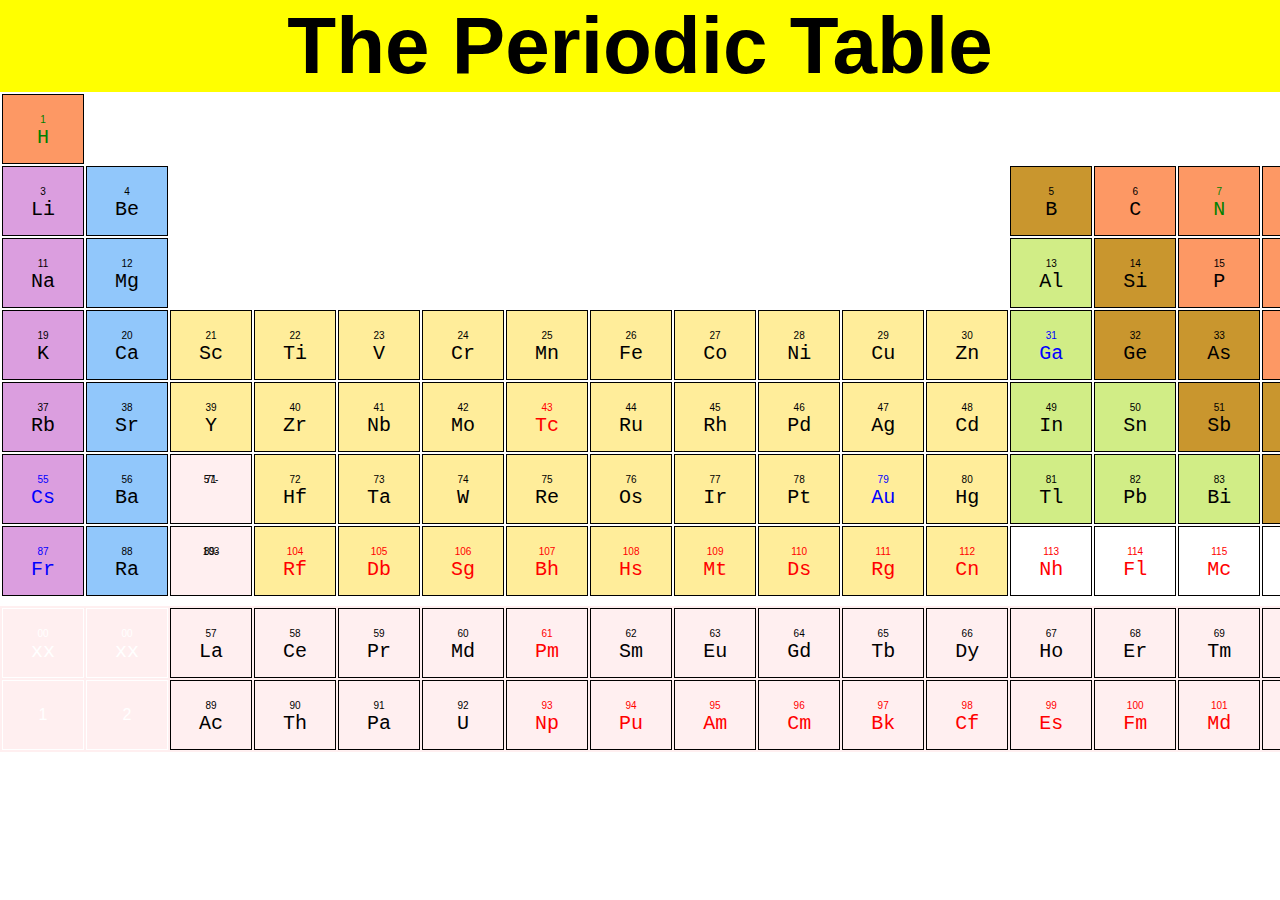
<file: periodic_table/index.html>
<!DOCTYPE html>
<html lang="en">
  <head>
    <meta charset="UTF-8" />
    <meta name="viewport" content="width=device-width, initial-scale=1.0" />
    <link rel="stylesheet" href="style.css" />
    <title>Periodic Table</title>
  </head>
  <body>
    <header>
      <h1>The Periodic Table</h1>
    </header>
    <section>
      <table>
        <tr>
          <td class="grFont orCell">
            <p>1</p>
            <br />
            <pre>H</pre>
          </td>
          <td class="blankCell" colspan="16"></td>
          <td class="grFont grayCell">
            <p>2</p>
            <br />
            <pre>He</pre>
          </td>
        </tr>
        <tr>
          <td class="pkCell">
            <p>3</p>
            <br />
            <pre>Li</pre>
          </td>
          <td class="blCell">
            <p>4</p>
            <br />
            <pre>Be</pre>
          </td>
          <td class="blankCell" colspan="10"></td>
          <td class="brCell">
            <p>5</p>
            <br />
            <pre>B</pre>
          </td>
          <td class="orCell">
            <p>6</p>
            <br />
            <pre>C</pre>
          </td>
          <td class="grFont orCell">
            <p>7</p>
            <br />
            <pre>N</pre>
          </td>
          <td class="grFont orCell">
            <p>8</p>
            <br />
            <pre>O</pre>
          </td>
          <td class="grFont crCell">
            <p>9</p>
            <br />
            <pre>F</pre>
          </td>
          <td class="grFont grayCell">
            <p>10</p>
            <br />
            <pre>Ne</pre>
          </td>
        </tr>
        <tr>
          <td class="pkCell">
            <p>11</p>
            <br />
            <pre>Na</pre>
          </td>
          <td class="blCell">
            <p>12</p>
            <br />
            <pre>Mg</pre>
          </td>
          <td class="blankCell" colspan="10"></td>
          <td class="grCell">
            <p>13</p>
            <br />
            <pre>Al</pre>
          </td>
          <td class="brCell">
            <p>14</p>
            <br />
            <pre>Si</pre>
          </td>
          <td class="orCell">
            <p>15</p>
            <br />
            <pre>P</pre>
          </td>
          <td class="orCell">
            <p>16</p>
            <br />
            <pre>S</pre>
          </td>
          <td class="grFont crCell">
            <p>17</p>
            <br />
            <pre>Cl</pre>
          </td>
          <td class="grFont grayCell">
            <p>18</p>
            <br />
            <pre>Ar</pre>
          </td>
        </tr>
        <tr>
          <td class="pkCell">
            <p>19</p>
            <br />
            <pre>K</pre>
          </td>
          <td class="blCell">
            <p>20</p>
            <br />
            <pre>Ca</pre>
          </td>
          <td class="ylCell">
            <p>21</p>
            <br />
            <pre>Sc</pre>
          </td>
          <td class="ylCell">
            <p>22</p>
            <br />
            <pre>Ti</pre>
          </td>
          <td class="ylCell">
            <p>23</p>
            <br />
            <pre>V</pre>
          </td>
          <td class="ylCell">
            <p>24</p>
            <br />
            <pre>Cr</pre>
          </td>
          <td class="ylCell">
            <p>25</p>
            <br />
            <pre>Mn</pre>
          </td>
          <td class="ylCell">
            <p>26</p>
            <br />
            <pre>Fe</pre>
          </td>
          <td class="ylCell">
            <p>27</p>
            <br />
            <pre>Co</pre>
          </td>
          <td class="ylCell">
            <p>28</p>
            <br />
            <pre>Ni</pre>
          </td>
          <td class="ylCell">
            <p>29</p>
            <br />
            <pre>Cu</pre>
          </td>
          <td class="ylCell">
            <p>30</p>
            <br />
            <pre>Zn</pre>
          </td>
          <td class="blueFont grCell">
            <p>31</p>
            <br />
            <pre>Ga</pre>
          </td>
          <td class="brCell">
            <p>32</p>
            <br />
            <pre>Ge</pre>
          </td>
          <td class="brCell">
            <p>33</p>
            <br />
            <pre>As</pre>
          </td>
          <td class="orCell">
            <p>34</p>
            <br />
            <pre>Se</pre>
          </td>
          <td class="blueFont crCell">
            <p>35</p>
            <br />
            <pre>Br</pre>
          </td>
          <td class="grFont grayCell">
            <p>36</p>
            <br />
            <pre>Kr</pre>
          </td>
        </tr>
        <tr>
          <td class="pkCell">
            <p>37</p>
            <br />
            <pre>Rb</pre>
          </td>
          <td class="blCell">
            <p>38</p>
            <br />
            <pre>Sr</pre>
          </td>
          <td class="ylCell">
            <p>39</p>
            <br />
            <pre>Y</pre>
          </td>
          <td class="ylCell">
            <p>40</p>
            <br />
            <pre>Zr</pre>
          </td>
          <td class="ylCell">
            <p>41</p>
            <br />
            <pre>Nb</pre>
          </td>
          <td class="ylCell">
            <p>42</p>
            <br />
            <pre>Mo</pre>
          </td>
          <td class="redFont ylCell">
            <p>43</p>
            <br />
            <pre>Tc</pre>
          </td>
          <td class="ylCell">
            <p>44</p>
            <br />
            <pre>Ru</pre>
          </td>
          <td class="ylCell">
            <p>45</p>
            <br />
            <pre>Rh</pre>
          </td>
          <td class="ylCell">
            <p>46</p>
            <br />
            <pre>Pd</pre>
          </td>
          <td class="ylCell">
            <p>47</p>
            <br />
            <pre>Ag</pre>
          </td>
          <td class="ylCell">
            <p>48</p>
            <br />
            <pre>Cd</pre>
          </td>
          <td class="grCell">
            <p>49</p>
            <br />
            <pre>In</pre>
          </td>
          <td class="grCell">
            <p>50</p>
            <br />
            <pre>Sn</pre>
          </td>
          <td class="brCell">
            <p>51</p>
            <br />
            <pre>Sb</pre>
          </td>
          <td class="brCell">
            <p>52</p>
            <br />
            <pre>Te</pre>
          </td>
          <td class="crCell">
            <p>53</p>
            <br />
            <pre>I</pre>
          </td>
          <td class="grFont grayCell">
            <p>54</p>
            <br />
            <pre>Xe</pre>
          </td>
        </tr>
        <tr>
          <td class="blueFont pkCell">
            <p>55</p>
            <br />
            <pre>Cs</pre>
          </td>
          <td class="blCell">
            <p>56</p>
            <br />
            <pre>Ba</pre>
          </td>
          <td style="background-color: #ffeff0;">
            <p>57-71</p>
            <br />
            <pre></pre>
          </td>
          <td class="ylCell">
            <p>72</p>
            <br />
            <pre>Hf</pre>
          </td>
          <td class="ylCell">
            <p>73</p>
            <br />
            <pre>Ta</pre>
          </td>
          <td class="ylCell">
            <p>74</p>
            <br />
            <pre>W</pre>
          </td>
          <td class="ylCell">
            <p>75</p>
            <br />
            <pre>Re</pre>
          </td>
          <td class="ylCell">
            <p>76</p>
            <br />
            <pre>Os</pre>
          </td>
          <td class="ylCell">
            <p>77</p>
            <br />
            <pre>Ir</pre>
          </td>
          <td class="ylCell">
            <p>78</p>
            <br />
            <pre>Pt</pre>
          </td>
          <td class="blueFont ylCell">
            <p>79</p>
            <br />
            <pre>Au</pre>
          </td>
          <td class="ylCell">
            <p>80</p>
            <br />
            <pre>Hg</pre>
          </td>
          <td class="grCell">
            <p>81</p>
            <br />
            <pre>Tl</pre>
          </td>
          <td class="grCell">
            <p>82</p>
            <br />
            <pre>Pb</pre>
          </td>
          <td class="grCell">
            <p>83</p>
            <br />
            <pre>Bi</pre>
          </td>
          <td class="brCell">
            <p>84</p>
            <br />
            <pre>Po</pre>
          </td>
          <td class="crCell">
            <p>85</p>
            <br />
            <pre>At</pre>
          </td>
          <td class="grFont grayCell">
            <p>86</p>
            <br />
            <pre>Rn</pre>
          </td>
        </tr>
        <tr>
          <td class="blueFont pkCell">
            <p>87</p>
            <br />
            <pre>Fr</pre>
          </td>
          <td class="blCell">
            <p>88</p>
            <br />
            <pre>Ra</pre>
          </td>
          <td style="padding: 25px 25px; background-color: #ffeff0;">
            <p>89-103</p>
            <br />
            <pre></pre>
          </td>
          <td class="redFont ylCell">
            <p>104</p>
            <br />
            <pre>Rf</pre>
          </td>
          <td class="redFont ylCell">
            <p>105</p>
            <br />
            <pre>Db</pre>
          </td>
          <td class="redFont ylCell">
            <p>106</p>
            <br />
            <pre>Sg</pre>
          </td>
          <td class="redFont ylCell">
            <p>107</p>
            <br />
            <pre>Bh</pre>
          </td>
          <td class="redFont ylCell">
            <p>108</p>
            <br />
            <pre>Hs</pre>
          </td>
          <td class="redFont ylCell">
            <p>109</p>
            <br />
            <pre>Mt</pre>
          </td>
          <td class="redFont ylCell">
            <p>110</p>
            <br />
            <pre>Ds</pre>
          </td>
          <td class="redFont ylCell">
            <p>111</p>
            <br />
            <pre>Rg</pre>
          </td>
          <td class="redFont ylCell">
            <p>112</p>
            <br />
            <pre>Cn</pre>
          </td>
          <td class="redFont">
            <p>113</p>
            <br />
            <pre>Nh</pre>
          </td>
          <td class="redFont">
            <p>114</p>
            <br />
            <pre>Fl</pre>
          </td>
          <td class="redFont">
            <p>115</p>
            <br />
            <pre>Mc</pre>
          </td>
          <td class="redFont">
            <p>116</p>
            <br />
            <pre>Lv</pre>
          </td>
          <td class="redFont">
            <p>117</p>
            <br />
            <pre>Ts</pre>
          </td>
          <td class="redFont">
            <p>118</p>
            <br />
            <pre>Og</pre>
          </td>
        </tr>
      </table>

      <table id="t2">
        <tr>
          <td class="blankCell">
            <p>00</p>
            <br />
            <pre>xx</pre>
          </td>
          <td class="blankCell">
            <p>00</p>
            <br />
            <pre>xx</pre>
          </td>
          <td>
            <p>57</p>
            <br />
            <pre>La</pre>
          </td>
          <td>
            <p>58</p>
            <br />
            <pre>Ce</pre>
          </td>
          <td>
            <p>59</p>
            <br />
            <pre>Pr</pre>
          </td>
          <td>
            <p>60</p>
            <br />
            <pre>Md</pre>
          </td>
          <td class="redFont">
            <p>61</p>
            <br />
            <pre>Pm</pre>
          </td>
          <td>
            <p>62</p>
            <br />
            <pre>Sm</pre>
          </td>
          <td>
            <p>63</p>
            <br />
            <pre>Eu</pre>
          </td>
          <td>
            <p>64</p>
            <br />
            <pre>Gd</pre>
          </td>
          <td>
            <p>65</p>
            <br />
            <pre>Tb</pre>
          </td>
          <td>
            <p>66</p>
            <br />
            <pre>Dy</pre>
          </td>
          <td>
            <p>67</p>
            <br />
            <pre>Ho</pre>
          </td>
          <td>
            <p>68</p>
            <br />
            <pre>Er</pre>
          </td>
          <td>
            <p>69</p>
            <br />
            <pre>Tm</pre>
          </td>
          <td>
            <p>70</p>
            <br />
            <pre>Yb</pre>
          </td>
          <td>
            <p>71</p>
            <br />
            <pre>Lu</pre>
          </td>
          <td class="blankCell">
            <p>00</p>
            <br />
            <pre>xx</pre>
          </td>
        </tr>
        <tr>
          <td class="blankCell">1</td>
          <td class="blankCell">2</td>
          <td>
            <p>89</p>
            <br />
            <pre>Ac</pre>
          </td>
          <td>
            <p>90</p>
            <br />
            <pre>Th</pre>
          </td>
          <td>
            <p>91</p>
            <br />
            <pre>Pa</pre>
          </td>
          <td>
            <p>92</p>
            <br />
            <pre>U</pre>
          </td>
          <td class="redFont">
            <p>93</p>
            <br />
            <pre>Np</pre>
          </td>
          <td class="redFont">
            <p>94</p>
            <br />
            <pre>Pu</pre>
          </td>
          <td class="redFont">
            <p>95</p>
            <br />
            <pre>Am</pre>
          </td>
          <td class="redFont">
            <p>96</p>
            <br />
            <pre>Cm</pre>
          </td>
          <td class="redFont">
            <p>97</p>
            <br />
            <pre>Bk</pre>
          </td>
          <td class="redFont">
            <p>98</p>
            <br />
            <pre>Cf</pre>
          </td>
          <td class="redFont">
            <p>99</p>
            <br />
            <pre>Es</pre>
          </td>
          <td class="redFont">
            <p>100</p>
            <br />
            <pre>Fm</pre>
          </td>
          <td class="redFont">
            <p>101</p>
            <br />
            <pre>Md</pre>
          </td>
          <td class="redFont">
            <p>102</p>
            <br />
            <pre>No</pre>
          </td>
          <td class="redFont">
            <p>103</p>
            <br />
            <pre>Lr</pre>
          </td>
          <td class="blankCell">18</td>
        </tr>
      </table>
    </section>
  </body>
</html>
</file>
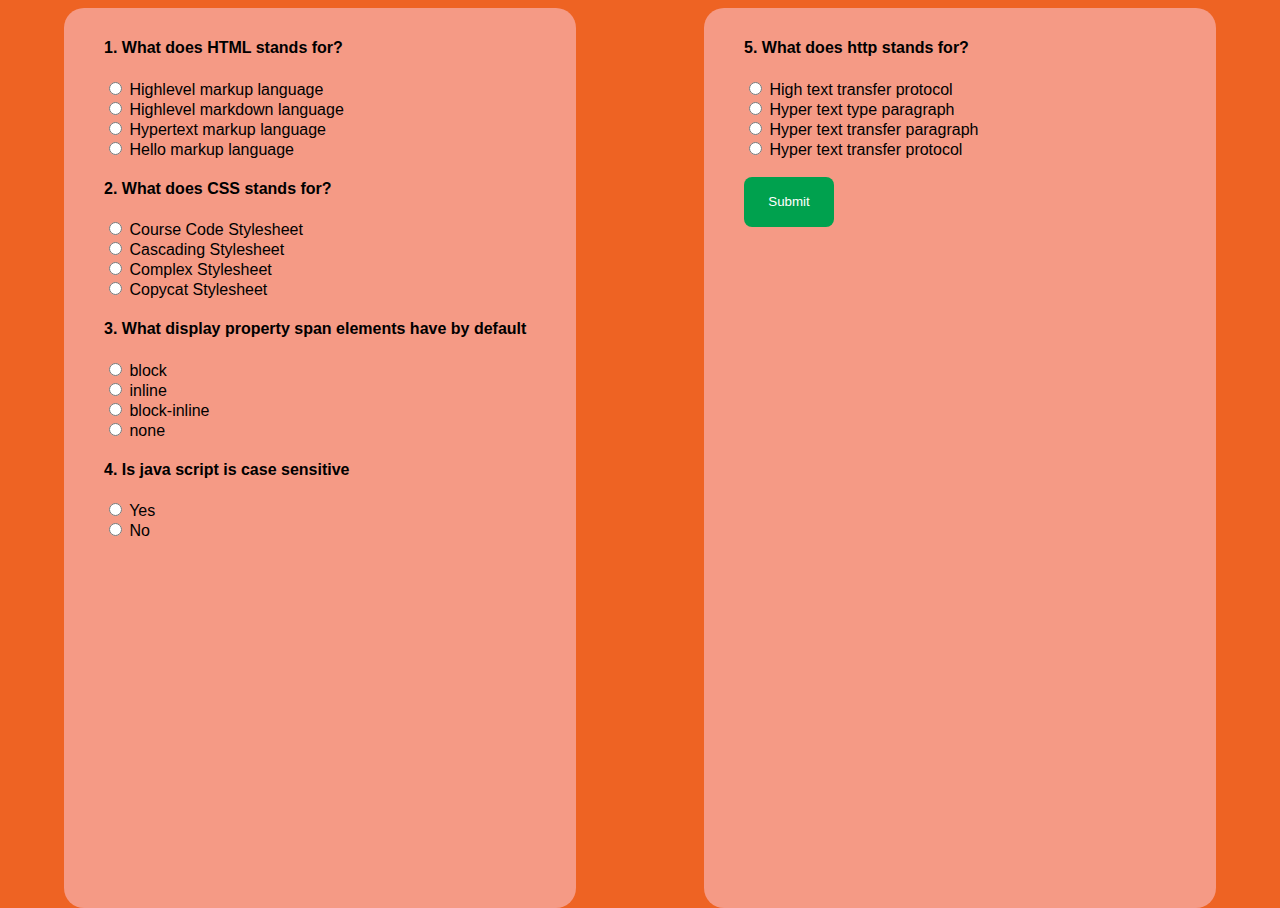
<file: Quiz/index.html>
<!DOCTYPE html>
<html lang="en">
<head>
    <meta charset="UTF-8">
    <meta name="viewport" content="width=device-width, initial-scale=1.0">
    <meta http-equiv="X-UA-Compatible" content="ie=edge">
    <title>Quiz</title>
    <link rel="stylesheet" href="style.css" type="text/CSS">
</head>
<body>
    <div id="left">
        <h4>1. What does HTML stands for?</h4>
        <input type="radio" name="Q1" id="option1"/> Highlevel markup language <br>
        <input type="radio" name="Q1" id="option2"/> Highlevel markdown language <br>
        <input type="radio" name="Q1" id="option3"/> Hypertext markup language <br>
        <input type="radio" name="Q1" id="option4"/> Hello markup language <br>

        <h4>2. What does CSS stands for?</h4>
        <input type="radio" name="Q2" id="option5"/> Course Code Stylesheet <br>
        <input type="radio" name="Q2" id="option6"/> Cascading Stylesheet <br>
        <input type="radio" name="Q2" id="option7"/> Complex Stylesheet <br>
        <input type="radio" name="Q2" id="option8"/> Copycat Stylesheet <br>

        <h4>3. What display property span elements have by default</h4>
        <input type="radio" name="Q3" id="option9"/> block <br>
        <input type="radio" name="Q3" id="option10"/> inline <br>
        <input type="radio" name="Q3" id="option11"/> block-inline <br>
        <input type="radio" name="Q3" id="option12"/> none <br>

        <h4>4. Is java script is case sensitive</h4>
        <input type="radio" name="Q4" id="option13"/> Yes <br>
        <input type="radio" name="Q4" id="option14"/> No <br>

        <div id="check">
            <div id="ch1" style="margin-top: 80px;"></div>
            <div id="ch2" style="margin-top: 80px;"></div>
            <div id="ch3" style="margin-top: 100px;"></div>
            <div id="ch4" style="margin-top: 80px;"></div>
        </div>
    </div>
    <div id="right">
        <h4>5. What does http stands for?</h4>
        <input type="radio" name="Q5" id="option15"/> High text transfer protocol <br>
        <input type="radio" name="Q5" id="option16"/> Hyper text type paragraph <br>
        <input type="radio" name="Q5" id="option17"/> Hyper text transfer paragraph <br>
        <input type="radio" name="Q5" id="option18"/> Hyper text transfer protocol <br><br>
        <button id="submit" onclick="check_answer()">Submit</button>
        <p id="score"></p>
        <p id="percentage"></p>
        <div id="check">
            <div id="ch5" style="margin-top: 100px;"></div>  
        </div>
    </div>
    <script src="script.js" type="text/javascript"></script>
</body>
</html>
</file>
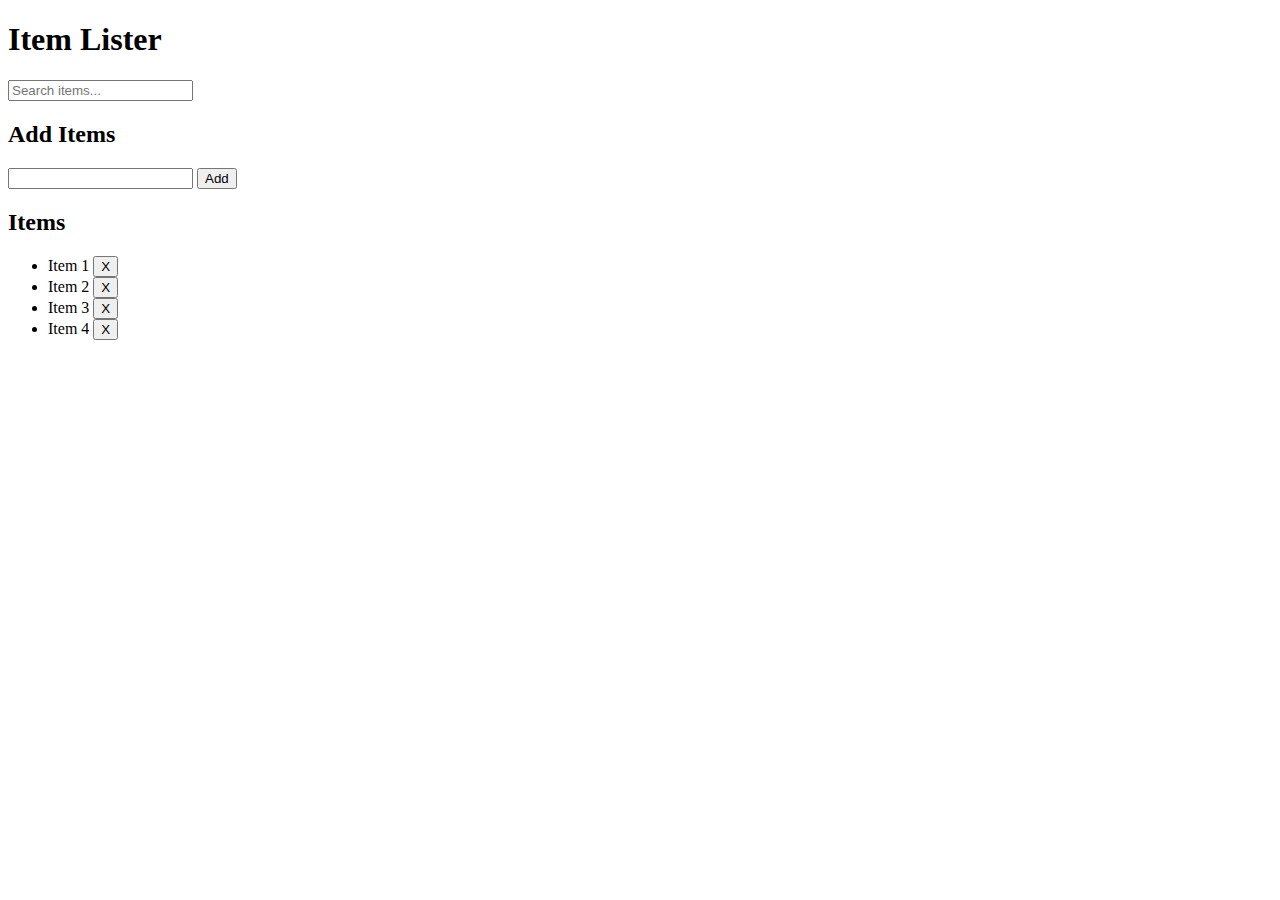
<file: DOM/domcrashcourse/index.html>
<!DOCTYPE html>
<html lang="en">
  <head>
    <meta charset="UTF-8" />
    <meta name="viewport" content="width=device-width, initial-scale=1.0" />
    <meta http-equiv="X-UA-Compatible" content="ie=edge" />
    <link
      rel="stylesheet"
      href="https://maxcdn.bootstrapcdn.com/bootstrap/4.0.0-beta/css/bootstrap.min.css"
      integrity="sha384-/Y6pD6FV/Vv2HJnA6t+vslU6fwYXjCFtcEpHbNJ0lyAFsXTsjBbfaDjzALeQsN6M"
      crossorigin="anonymous"
    />
    <title>Item Lister</title>
  </head>
  <body>
    <header id="main-header" class="bg-success text-white p-4 mb-3">
      <div class="container">
        <div class="row">
          <div class="col-md-6">
            <h1 id="header-title">
              Item Lister <span style="display: none;">123</span>
            </h1>
          </div>
          <div class="col-md-6">
            <input
              type="text"
              class="form-control mt-2"
              id="filter"
              placeholder="Search items..."
            />
          </div>
        </div>
      </div>
    </header>
    <div class="container">
      <div id="main" class="card card-body">
        <h2 class="title">Add Items</h2>
        <form class="form-inline mb-3">
          <input type="text" class="form-control mr-2" required />
          <button class="btn btn-dark">Add</button>
        </form>
        <h2 class="title">Items</h2>
        <ul id="items" class="list-group">
          <li class="list-group-item">
            Item 1 <button class="btn btn-danger btn-sm float-right">X</button>
          </li>
          <li class="list-group-item">
            Item 2 <button class="btn btn-danger btn-sm float-right">X</button>
          </li>
          <li class="list-group-item">
            Item 3 <button class="btn btn-danger btn-sm float-right">X</button>
          </li>
          <li class="list-group-item">
            Item 4 <button class="btn btn-danger btn-sm float-right">X</button>
          </li>
        </ul>
      </div>
    </div>

    <script src="dom.js"></script>
  </body>
</html>
</file>
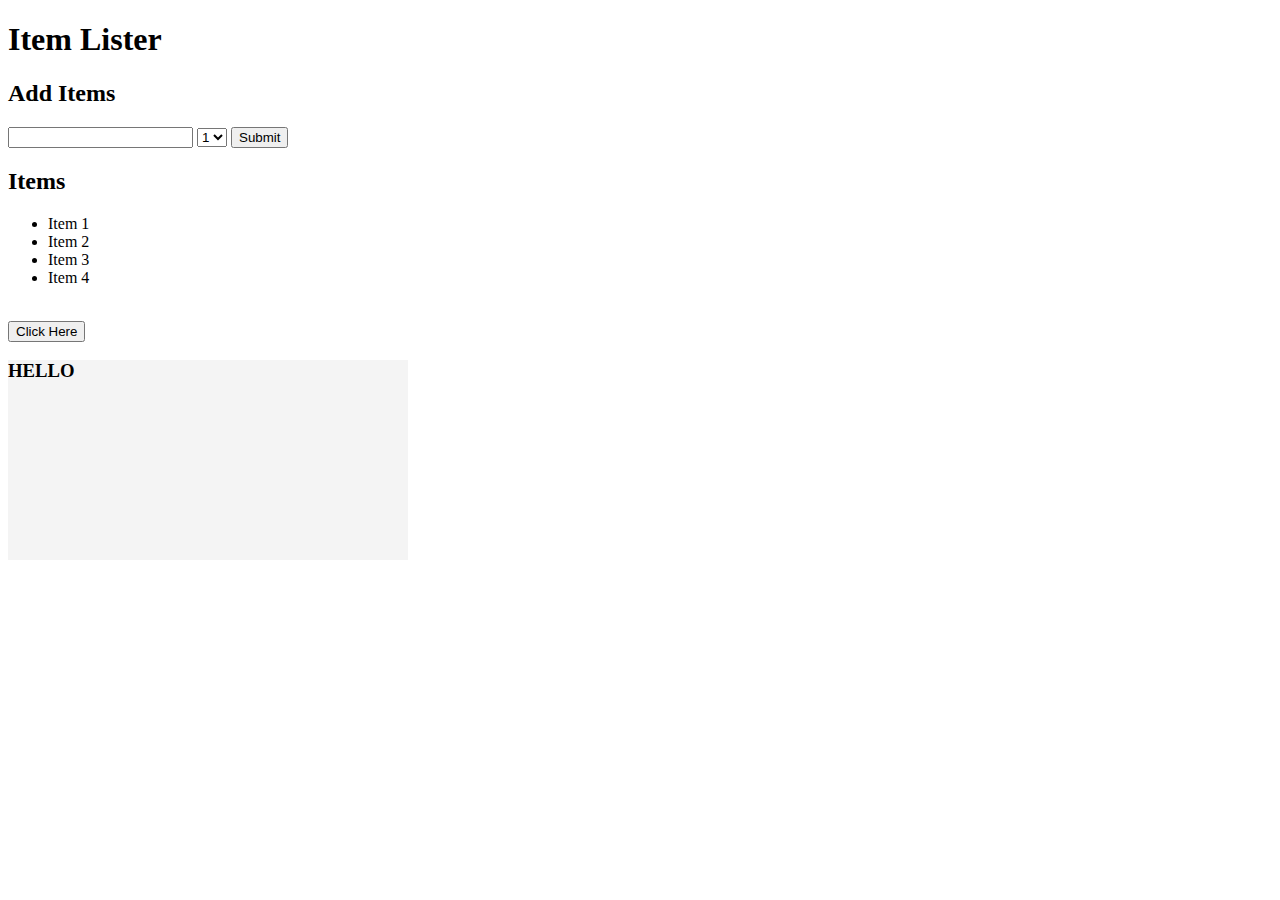
<file: DOM/domcrashcourse_practice/index.html>
<!DOCTYPE html>
<html lang="en">
<head>
  <meta charset="UTF-8">
  <meta name="viewport" content="width=device-width, initial-scale=1.0">
  <meta http-equiv="X-UA-Compatible" content="ie=edge">
  <link rel="stylesheet" href="https://maxcdn.bootstrapcdn.com/bootstrap/4.0.0-beta/css/bootstrap.min.css" integrity="sha384-/Y6pD6FV/Vv2HJnA6t+vslU6fwYXjCFtcEpHbNJ0lyAFsXTsjBbfaDjzALeQsN6M" crossorigin="anonymous">
  <title>Item Lister</title>
</head>
<body>
  <header id="main-header" class="bg-success text-white p-4 mb-3">
    <div class="container">
      <h1 id="header-title">Item Lister <span style="display:none">123</span></h1>
    </div>
  </header>
  <div class="container">
   <div id="main" class="card card-body">
    <h2 class="title">Add Items</h2>
    <form class="form-inline mb-3">
      <input type="text" class="form-control mr-2">
      <select class="form-control mr-2">
        <option value="1">1</option>
        <option value="2">2</option>
        <option value="3">3</option>
      </select>
      <input type="submit" class="btn btn-dark" value="Submit">
    </form>
    <h2 class="title">Items</h2>
    <ul id="items" class="list-group">
      <li class="list-group-item">Item 1</li>
      <li class="list-group-item">Item 2</li>
      <li class="list-group-item">Item 3</li>
      <li class="list-group-item">Item 4</li>
    </ul>
    <div id="output"></div>
    <br>
    <button class="btn btn-dark btn-block" id="button">Click Here</button>
    <br>
    <div id="box" style="width:400px;height:200px;background:#f4f4f4"><h3>HELLO</h3></div>
   </div>
  </div>

  <script src="dom.js"></script>
</body>
</html>
</file>
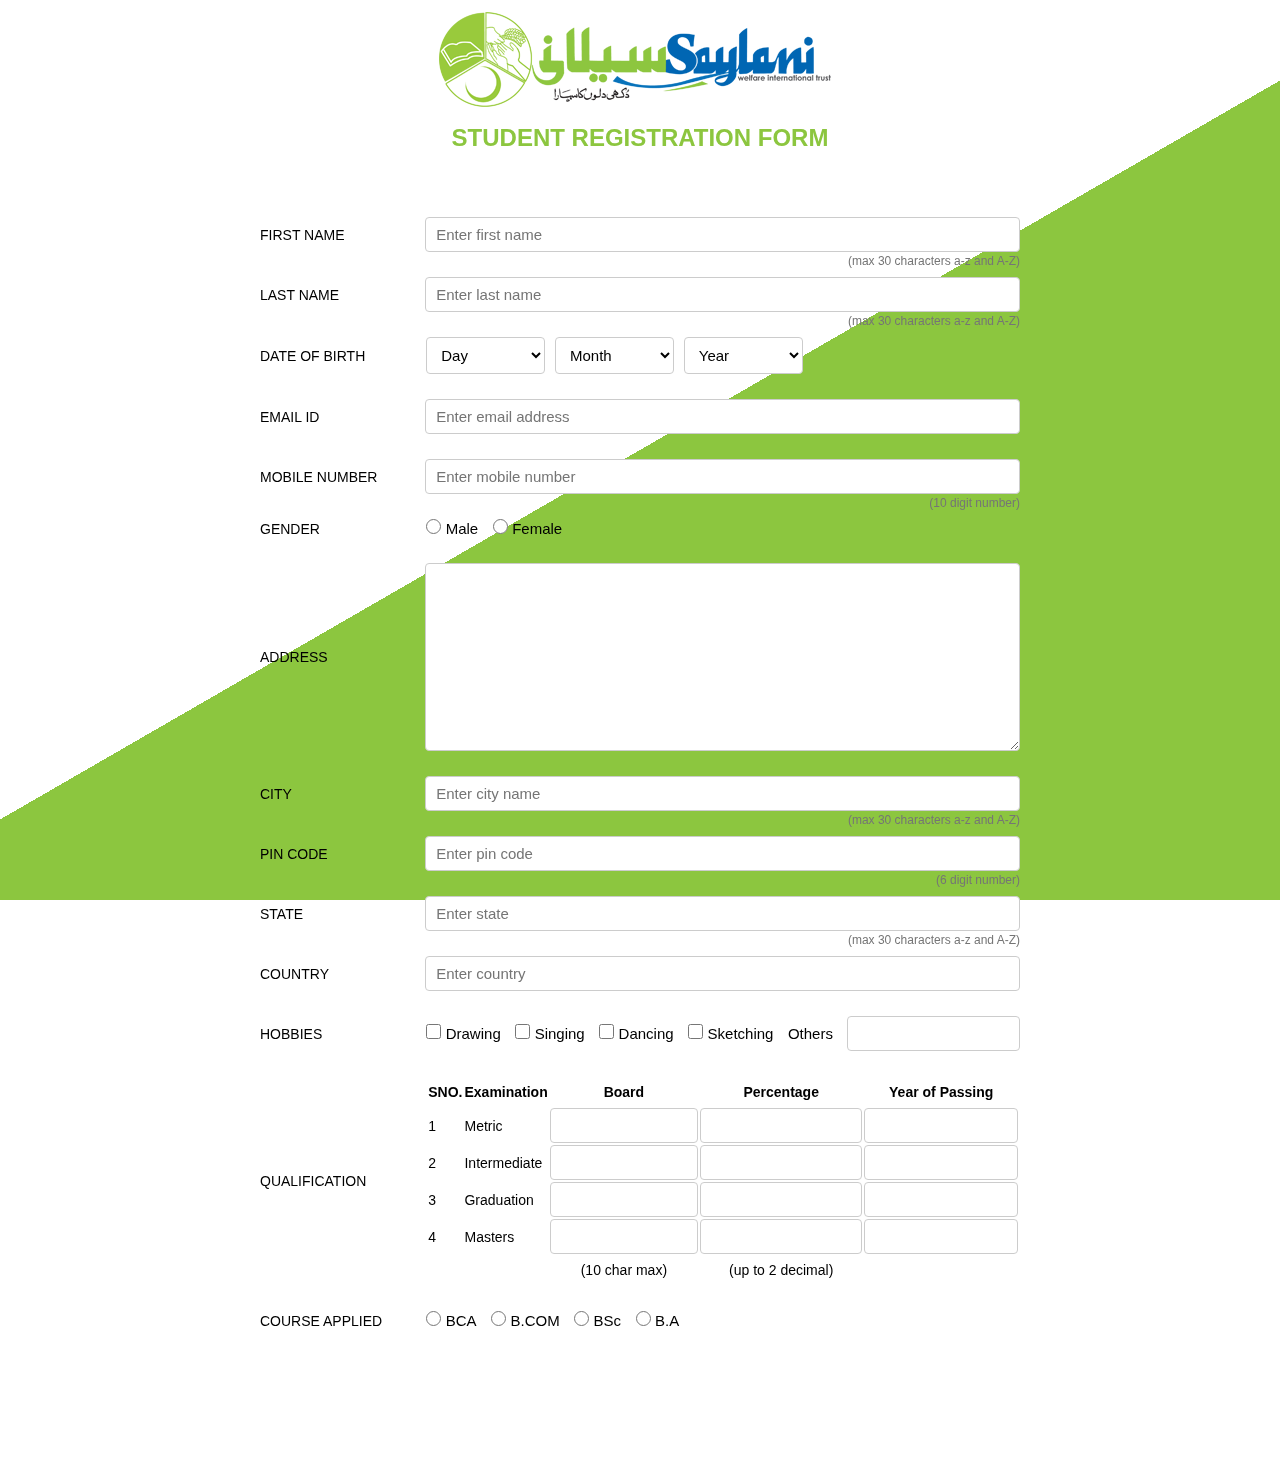
<file: Form/public/index.html>
<!DOCTYPE html>
<html lang="en">
  <head>
    <meta charset="UTF-8" />
    <meta name="viewport" content="width=device-width, initial-scale=1" />
    <link rel="stylesheet" href="css/style.css" />
    <link rel="icon" href="images/Saylani-logo-1.png" />
    <title>Form</title>
  </head>
  <body>
    <header>
      <img class="logo" src="images/Saylani-logo-1.png" alt="logo" />
      <img class="logo-text" src="images/Saylani-logo.png" alt="logo-text" />
    </header>

    <div class="form-heading">
      <h2>STUDENT REGISTRATION FORM</h2>
    </div>

    <section>
      <form action="submission.html">
        <div class="form-section">
          <label>FIRST NAME</label>
          <input
            type="text"
            max="30"
            title="max 30 characters a-z and A-Z"
            placeholder="Enter first name"
          />
        </div>
        <p>(max 30 characters a-z and A-Z)</p>

        <div class="form-section">
          <label>LAST NAME</label>
          <input type="text" max="30" placeholder="Enter last name" />
        </div>
        <p>(max 30 characters a-z and A-Z)</p>

        <div class="form-section">
          <label>DATE OF BIRTH</label>
          <div class="form-select">
            <select name="DOBDay">
              <option>Day</option>
              <option value="1">1</option>
              <option value="2">2</option>
              <option value="3">3</option>
              <option value="4">4</option>
              <option value="5">5</option>
              <option value="6">6</option>
              <option value="7">7</option>
              <option value="8">8</option>
              <option value="9">9</option>
              <option value="10">10</option>
              <option value="11">11</option>
              <option value="12">12</option>
              <option value="13">13</option>
              <option value="14">14</option>
              <option value="15">15</option>
              <option value="16">16</option>
              <option value="17">17</option>
              <option value="18">18</option>
              <option value="19">19</option>
              <option value="20">20</option>
              <option value="21">21</option>
              <option value="22">22</option>
              <option value="23">23</option>
              <option value="24">24</option>
              <option value="25">25</option>
              <option value="26">26</option>
              <option value="27">27</option>
              <option value="28">28</option>
              <option value="29">29</option>
              <option value="30">30</option>
              <option value="31">31</option> </select
            ><select name="DOBMonth">
              <option>Month</option>
              <option value="January">January</option>
              <option value="Febuary">Febuary</option>
              <option value="March">March</option>
              <option value="April">April</option>
              <option value="May">May</option>
              <option value="June">June</option>
              <option value="July">July</option>
              <option value="August">August</option>
              <option value="September">September</option>
              <option value="October">October</option>
              <option value="November">November</option>
              <option value="December">December</option> </select
            ><select name="DOBYear">
              <option>Year</option>
              <option value="2020">2020</option>
              <option value="2019">2019</option>
              <option value="2018">2018</option>
              <option value="2017">2017</option>
              <option value="2016">2016</option>
              <option value="2015">2015</option>
              <option value="2014">2014</option>
              <option value="2013">2013</option>
              <option value="2012">2012</option>
              <option value="2011">2011</option>
              <option value="2010">2010</option>
              <option value="2009">2009</option>
              <option value="2008">2008</option>
              <option value="2007">2007</option>
              <option value="2006">2006</option>
              <option value="2005">2005</option>
              <option value="2004">2004</option>
              <option value="2003">2003</option>
              <option value="2002">2002</option>
              <option value="2001">2001</option>
              <option value="2000">2000</option>
              <option value="1999">1999</option>
              <option value="1998">1998</option>
              <option value="1997">1997</option>
              <option value="1996">1996</option>
              <option value="1995">1995</option>
              <option value="1994">1994</option>
              <option value="1993">1993</option>
              <option value="1992">1992</option>
              <option value="1991">1991</option>
              <option value="1990">1990</option>
              <option value="1989">1989</option>
              <option value="1988">1988</option>
              <option value="1987">1987</option>
              <option value="1986">1986</option>
              <option value="1985">1985</option>
              <option value="1984">1984</option>
              <option value="1983">1983</option>
              <option value="1982">1982</option>
              <option value="1981">1981</option>
              <option value="1980">1980</option>
              <option value="1979">1979</option>
              <option value="1978">1978</option>
              <option value="1977">1977</option>
              <option value="1976">1976</option>
              <option value="1975">1975</option>
              <option value="1974">1974</option>
              <option value="1973">1973</option>
              <option value="1972">1972</option>
              <option value="1971">1971</option>
              <option value="1970">1970</option>
              <option value="1969">1969</option>
              <option value="1968">1968</option>
              <option value="1967">1967</option>
              <option value="1966">1966</option>
              <option value="1965">1965</option>
              <option value="1964">1964</option>
              <option value="1963">1963</option>
              <option value="1962">1962</option>
              <option value="1961">1961</option>
              <option value="1960">1960</option>
              <option value="1959">1959</option>
              <option value="1958">1958</option>
              <option value="1957">1957</option>
              <option value="1956">1956</option>
              <option value="1955">1955</option>
              <option value="1954">1954</option>
              <option value="1953">1953</option>
              <option value="1952">1952</option>
              <option value="1951">1951</option>
              <option value="1950">1950</option>
              <option value="1949">1949</option>
              <option value="1948">1948</option>
              <option value="1947">1947</option>
              <option value="1946">1946</option>
              <option value="1945">1945</option>
              <option value="1944">1944</option>
              <option value="1943">1943</option>
              <option value="1942">1942</option>
              <option value="1941">1941</option>
              <option value="1940">1940</option>
              <option value="1939">1939</option>
              <option value="1938">1938</option>
              <option value="1937">1937</option>
              <option value="1936">1936</option>
              <option value="1935">1935</option>
              <option value="1934">1934</option>
              <option value="1933">1933</option>
              <option value="1932">1932</option>
              <option value="1931">1931</option>
              <option value="1930">1930</option>
            </select>
          </div>
        </div>

        <div class="form-section">
          <label>EMAIL ID</label>
          <input type="email" placeholder="Enter email address" />
        </div>

        <div class="form-section">
          <label>MOBILE NUMBER</label>
          <input type="text" max="10" placeholder="Enter mobile number" />
        </div>
        <p>(10 digit number)</p>

        <div class="form-section">
          <label class="form-labels">GENDER</label>
          <div class="form-radio-check">
            <input type="radio" name="gender" value="male" />
            <label>Male</label>
            <input type="radio" name="gender" value="female" />
            <label>Female</label>
          </div>
        </div>

        <div class="form-section">
          <label>ADDRESS</label>
          <textarea cols="30" rows="10"></textarea>
        </div>

        <div class="form-section">
          <label>CITY</label>
          <input type="text" max="30" placeholder="Enter city name" />
        </div>
        <p>(max 30 characters a-z and A-Z)</p>

        <div class="form-section">
          <label>PIN CODE</label>
          <input type="text" max="10" placeholder="Enter pin code" />
        </div>
        <p>(6 digit number)</p>

        <div class="form-section">
          <label>STATE</label>
          <input type="text" max="30" placeholder="Enter state" />
        </div>
        <p>(max 30 characters a-z and A-Z)</p>

        <div class="form-section">
          <label>COUNTRY</label>
          <input type="text" placeholder="Enter country" />
        </div>

        <div class="form-section">
          <label class="form-labels">HOBBIES</label>
          <div class="form-radio-check hobbies">
            <input type="checkbox" value="drawing" />
            <label>Drawing</label>
            <input type="checkbox" value="singing" />
            <label>Singing</label>
            <input type="checkbox" value="dancing" />
            <label>Dancing</label>
            <input type="checkbox" value="sketching" />
            <label>Sketching</label>
            <label>Others</label>
            <input type="text" />
          </div>
        </div>

        <div class="form-section">
          <label>QUALIFICATION</label>
          <table>
            <tr>
              <th>SNO.</th>
              <th>Examination</th>
              <th>Board</th>
              <th>Percentage</th>
              <th>Year of Passing</th>
            </tr>
            <tr>
              <td data-label="SNO.">1</td>
              <td data-label="Examination">Metric</td>
              <td data-label="Board"><input type="text" /></td>
              <td data-label="Percentage"><input type="text" /></td>
              <td data-label="Year of Passing"><input type="text" /></td>
            </tr>
            <tr>
              <td data-label="SNO.">2</td>
              <td data-label="Examination">Intermediate</td>
              <td data-label="Board"><input type="text" /></td>
              <td data-label="Percentage"><input type="text" /></td>
              <td data-label="Year of Passing"><input type="text" /></td>
            </tr>
            <tr>
              <td data-label="SNO.">3</td>
              <td data-label="Examination">Graduation</td>
              <td data-label="Board"><input type="text" /></td>
              <td data-label="Percentage"><input type="text" /></td>
              <td data-label="Year of Passing"><input type="text" /></td>
            </tr>
            <tr>
              <td data-label="SNO.">4</td>
              <td data-label="Examination">Masters</td>
              <td data-label="Board"><input type="text" /></td>
              <td data-label="Percentage"><input type="text" /></td>
              <td data-label="Year of Passing"><input type="text" /></td>
            </tr>
            <tr>
              <td></td>
              <td></td>
              <td class="last-row">(10 char max)</td>
              <td class="last-row">(up to 2 decimal)</td>
              <td></td>
            </tr>
          </table>
        </div>

        <div class="form-section">
          <label class="form-labels">COURSE APPLIED</label>
          <div class="form-radio-check">
            <input type="radio" value="BCA" />
            <label>BCA</label>
            <input type="radio" value="BCOM" />
            <label>B.COM</label>
            <input type="radio" value="BSC" />
            <label>BSc</label>
            <input type="radio" value="BA" />
            <label>B.A</label>
          </div>
        </div>

        <div class="form-buttons">
          <input type="submit" value="Submit" />
          <input type="reset" />
        </div>
      </form>
    </section>
  </body>
</html>
</file>
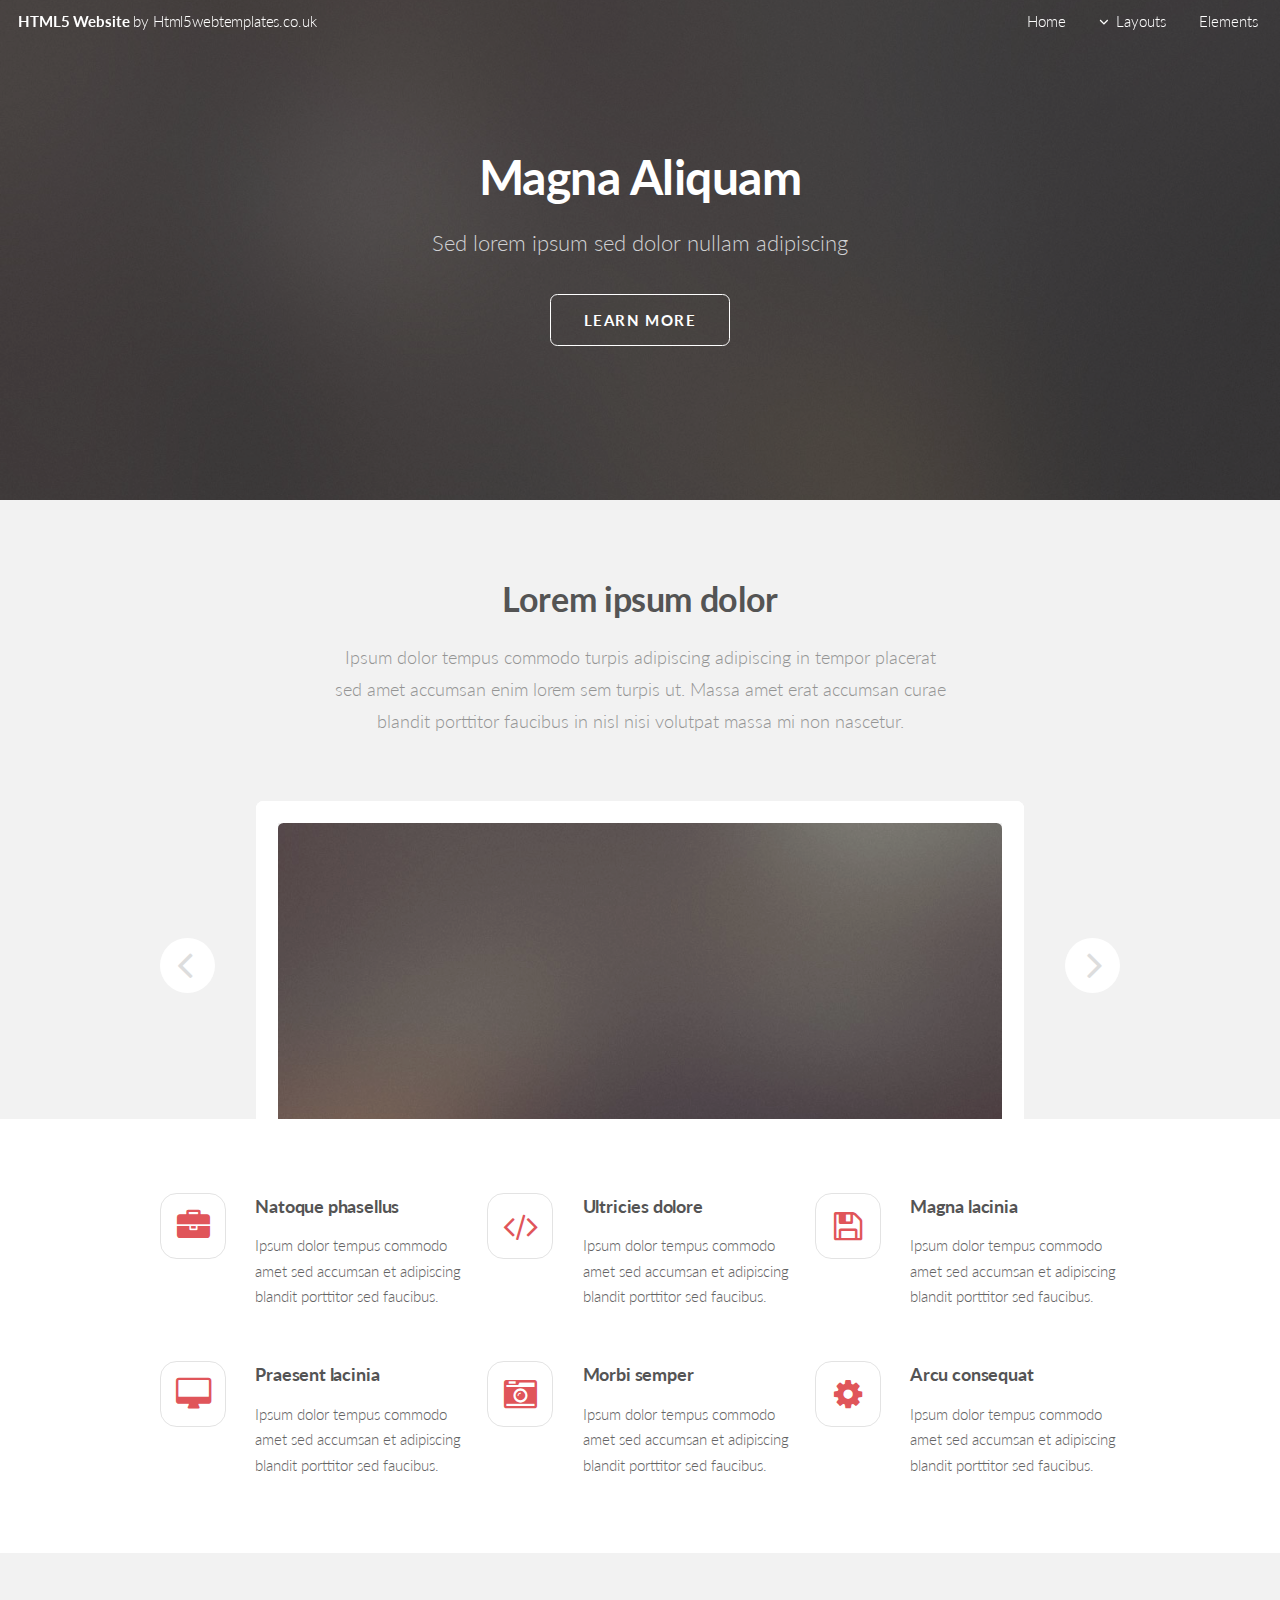
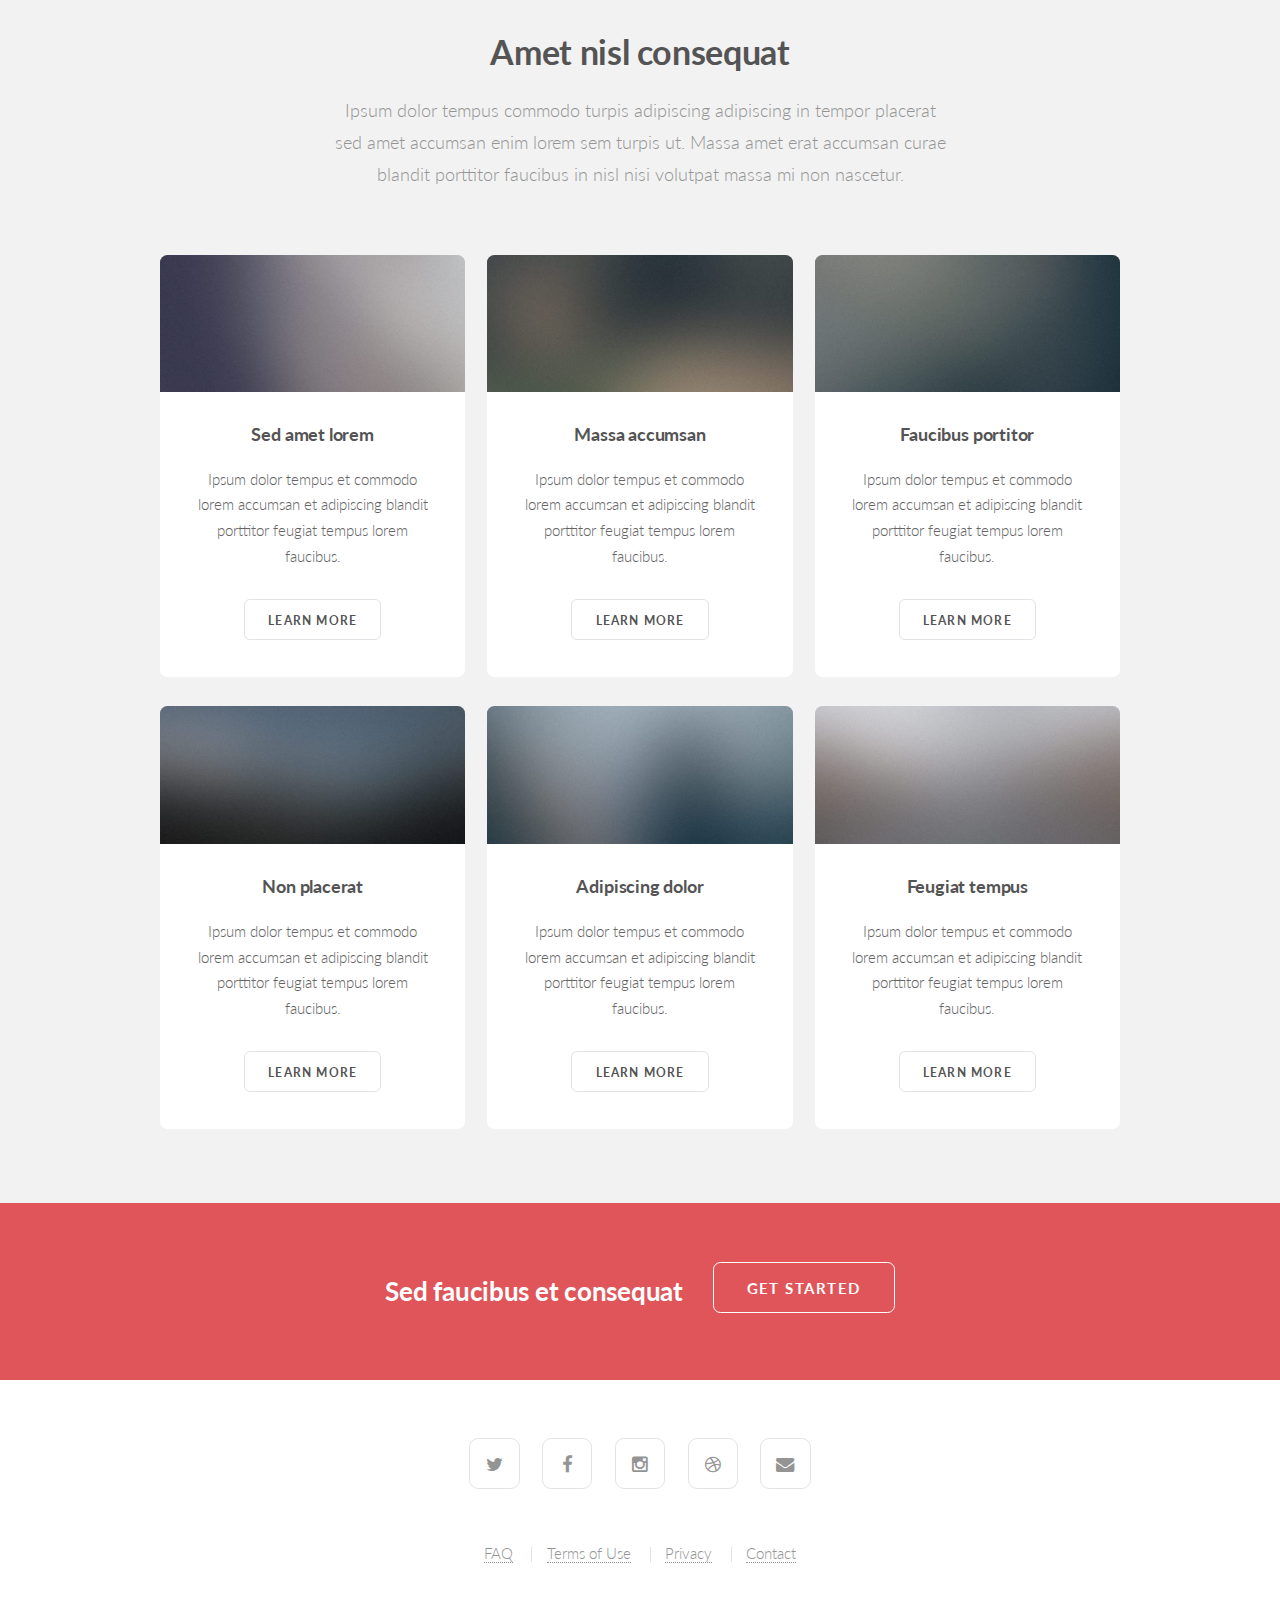
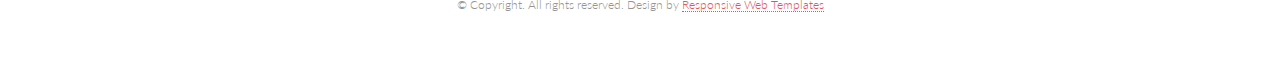
<file: kubernetes/Kubernetes Project/index.html>
<!DOCTYPE HTML>

<html>
	<head>
		<title> </title>
		<meta http-equiv="content-type" content="text/html; charset=utf-8" />
		<meta name="description" content="" />
		<meta name="keywords" content="" />
		<!--[if lte IE 8]><script src="css/ie/html5shiv.js"></script><![endif]-->
		<script src="js/jquery.min.js"></script>
		<script src="js/jquery.dropotron.min.js"></script>
		<script src="js/jquery.scrollgress.min.js"></script>
		<script src="js/jquery.scrolly.min.js"></script>
		<script src="js/jquery.slidertron.min.js"></script>
		<script src="js/skel.min.js"></script>
		<script src="js/skel-layers.min.js"></script>
		<script src="js/init.js"></script>
		<noscript>
			<link rel="stylesheet" href="css/skel.css" />
			<link rel="stylesheet" href="css/style.css" />
			<link rel="stylesheet" href="css/style-xlarge.css" />
		</noscript>
		<!--[if lte IE 9]><link rel="stylesheet" href="css/ie/v9.css" /><![endif]-->
		<!--[if lte IE 8]><link rel="stylesheet" href="css/ie/v8.css" /><![endif]-->
	</head>
	<body class="landing">

		<!-- Header -->
			<header id="header" class="alt skel-layers-fixed">
				<h1><a href="index.html">HTML5 Website <span>by Html5webtemplates.co.uk</span></a></h1>
				<nav id="nav">
					<ul>
						<li><a href="index.html">Home</a></li>
						<li>
							<a href="" class="icon fa-angle-down">Layouts</a>
							<ul>
								<li><a href="left-sidebar.html">Left Sidebar</a></li>
								<li><a href="right-sidebar.html">Right Sidebar</a></li>
								<li><a href="no-sidebar.html">No Sidebar</a></li>
								<li>
									<a href="">Submenu</a>
									<ul>
										<li><a href="#">Option 1</a></li>
										<li><a href="#">Option 2</a></li>
										<li><a href="#">Option 3</a></li>
										<li><a href="#">Option 4</a></li>
									</ul>
								</li>
							</ul>
						</li>
						<li><a href="elements.html">Elements</a></li>
					</ul>
				</nav>
			</header>

		<!-- Banner -->
			<section id="banner">
				<div class="inner">
					<h2>Magna Aliquam</h2>
					<p>Sed lorem ipsum sed dolor nullam adipiscing</p>
					<ul class="actions">
						<li><a href="#one" class="button big scrolly">Learn More</a></li>
					</ul>
				</div>
			</section>

		<!-- One -->
			<section id="one" class="wrapper style1">
				<div class="container">
					<header class="major">
						<h2>Lorem ipsum dolor</h2>
						<p>Ipsum dolor tempus commodo turpis adipiscing adipiscing in tempor placerat<br />
						sed amet accumsan enim lorem sem turpis ut. Massa amet erat accumsan curae<br />
						blandit porttitor faucibus in nisl nisi volutpat massa mi non nascetur.</p>
					</header>
					<div class="slider">
						<span class="nav-previous"></span>
						<div class="viewer">
							<div class="reel">
								<div class="slide">
									<img src="images/slide01.jpg" alt="" />
								</div>
								<div class="slide">
									<img src="images/slide02.jpg" alt="" />
								</div>
								<div class="slide">
									<img src="images/slide03.jpg" alt="" />
								</div>
							</div>
						</div>
						<span class="nav-next"></span>
					</div>
				</div>
			</section>
			
		<!-- Two -->
			<section id="two" class="wrapper style2">
				<div class="container">
					<div class="row uniform">
						<div class="4u 6u(2) 12u$(3)">
							<section class="feature fa-briefcase">
								<h3>Natoque phasellus</h3>
								<p>Ipsum dolor tempus commodo amet sed accumsan et adipiscing blandit porttitor sed faucibus.</p>
							</section>
						</div>
						<div class="4u 6u$(2) 12u$(3)">
							<section class="feature fa-code">
								<h3>Ultricies dolore</h3>
								<p>Ipsum dolor tempus commodo amet sed accumsan et adipiscing blandit porttitor sed faucibus.</p>
							</section>
						</div>
						<div class="4u$ 6u(2) 12u$(3)">
							<section class="feature fa-save">
								<h3>Magna lacinia</h3>
								<p>Ipsum dolor tempus commodo amet sed accumsan et adipiscing blandit porttitor sed faucibus.</p>
							</section>
						</div>
						<div class="4u 6u$(2) 12u$(3)">
							<section class="feature fa-desktop">
								<h3>Praesent lacinia</h3>
								<p>Ipsum dolor tempus commodo amet sed accumsan et adipiscing blandit porttitor sed faucibus.</p>
							</section>
						</div>
						<div class="4u 6u(2) 12u$(3)">
							<section class="feature fa-camera-retro">
								<h3>Morbi semper</h3>
								<p>Ipsum dolor tempus commodo amet sed accumsan et adipiscing blandit porttitor sed faucibus.</p>
							</section>
						</div>
						<div class="4u$ 6u$(2) 12u$(3)">
							<section class="feature fa-cog">
								<h3>Arcu consequat</h3>
								<p>Ipsum dolor tempus commodo amet sed accumsan et adipiscing blandit porttitor sed faucibus.</p>
							</section>
						</div>
					</div>
				</div>
			</section>
			
		<!-- Three -->
			<section id="three" class="wrapper style1">
				<div class="container">
					<header class="major">
						<h2>Amet nisl consequat</h2>
						<p>Ipsum dolor tempus commodo turpis adipiscing adipiscing in tempor placerat<br />
						sed amet accumsan enim lorem sem turpis ut. Massa amet erat accumsan curae<br />
						blandit porttitor faucibus in nisl nisi volutpat massa mi non nascetur.</p>
					</header>
					<div class="row">
						<div class="4u 6u(2) 12u$(3)">
							<article class="box post">
								<a href="#" class="image fit"><img src="images/pic01.jpg" alt="" /></a>
								<h3>Sed amet lorem</h3>
								<p>Ipsum dolor tempus et commodo lorem accumsan et adipiscing blandit porttitor feugiat tempus lorem faucibus.</p>
								<ul class="actions">
									<li><a href="#" class="button">Learn More</a></li>
								</ul>
							</article>
						</div>
						<div class="4u 6u$(2) 12u$(3)">
							<article class="box post">
								<a href="#" class="image fit"><img src="images/pic02.jpg" alt="" /></a>
								<h3>Massa accumsan</h3>
								<p>Ipsum dolor tempus et commodo lorem accumsan et adipiscing blandit porttitor feugiat tempus lorem faucibus.</p>
								<ul class="actions">
									<li><a href="#" class="button">Learn More</a></li>
								</ul>
							</article>
						</div>
						<div class="4u$ 6u(2) 12u$(3)">
							<article class="box post">
								<a href="#" class="image fit"><img src="images/pic03.jpg" alt="" /></a>
								<h3>Faucibus portitor</h3>
								<p>Ipsum dolor tempus et commodo lorem accumsan et adipiscing blandit porttitor feugiat tempus lorem faucibus.</p>
								<ul class="actions">
									<li><a href="#" class="button">Learn More</a></li>
								</ul>
							</article>
						</div>
						<div class="4u 6u$(2) 12u$(3)">
							<article class="box post">
								<a href="#" class="image fit"><img src="images/pic04.jpg" alt="" /></a>
								<h3>Non placerat</h3>
								<p>Ipsum dolor tempus et commodo lorem accumsan et adipiscing blandit porttitor feugiat tempus lorem faucibus.</p>
								<ul class="actions">
									<li><a href="#" class="button">Learn More</a></li>
								</ul>
							</article>
						</div>
						<div class="4u 6u(2) 12u$(3)">
							<article class="box post">
								<a href="#" class="image fit"><img src="images/pic05.jpg" alt="" /></a>
								<h3>Adipiscing dolor</h3>
								<p>Ipsum dolor tempus et commodo lorem accumsan et adipiscing blandit porttitor feugiat tempus lorem faucibus.</p>
								<ul class="actions">
									<li><a href="#" class="button">Learn More</a></li>
								</ul>
							</article>
						</div>
						<div class="4u$ 6u$(2) 12u$(3)">
							<article class="box post">
								<a href="#" class="image fit"><img src="images/pic06.jpg" alt="" /></a>
								<h3>Feugiat tempus</h3>
								<p>Ipsum dolor tempus et commodo lorem accumsan et adipiscing blandit porttitor feugiat tempus lorem faucibus.</p>
								<ul class="actions">
									<li><a href="#" class="button">Learn More</a></li>
								</ul>
							</article>
						</div>
					</div>
				</div>
			</section>
			
		<!-- CTA -->
			<section id="cta" class="wrapper style3">
				<h2>Sed faucibus et consequat</h2>
				<ul class="actions">
					<li><a href="#" class="button big">Get Started</a></li>
				</ul>
			</section>
			
		<!-- Footer -->
			<footer id="footer">
				<ul class="icons">
					<li><a href="#" class="icon fa-twitter"><span class="label">Twitter</span></a></li>
					<li><a href="#" class="icon fa-facebook"><span class="label">Facebook</span></a></li>
					<li><a href="#" class="icon fa-instagram"><span class="label">Instagram</span></a></li>
					<li><a href="#" class="icon fa-dribbble"><span class="label">Dribbble</span></a></li>
					<li><a href="#" class="icon fa-envelope"><span class="label">Envelope</span></a></li>
				</ul>
				<ul class="menu">
					<li><a href="#">FAQ</a></li>
					<li><a href="#">Terms of Use</a></li>
					<li><a href="#">Privacy</a></li>
					<li><a href="#">Contact</a></li>
				</ul>
				<span class="copyright">
					&copy; Copyright. All rights reserved. Design by <a href="http://www.html5webtemplates.co.uk">Responsive Web Templates</a>
				</span>
			</footer>

	</body>
</html>
</file>
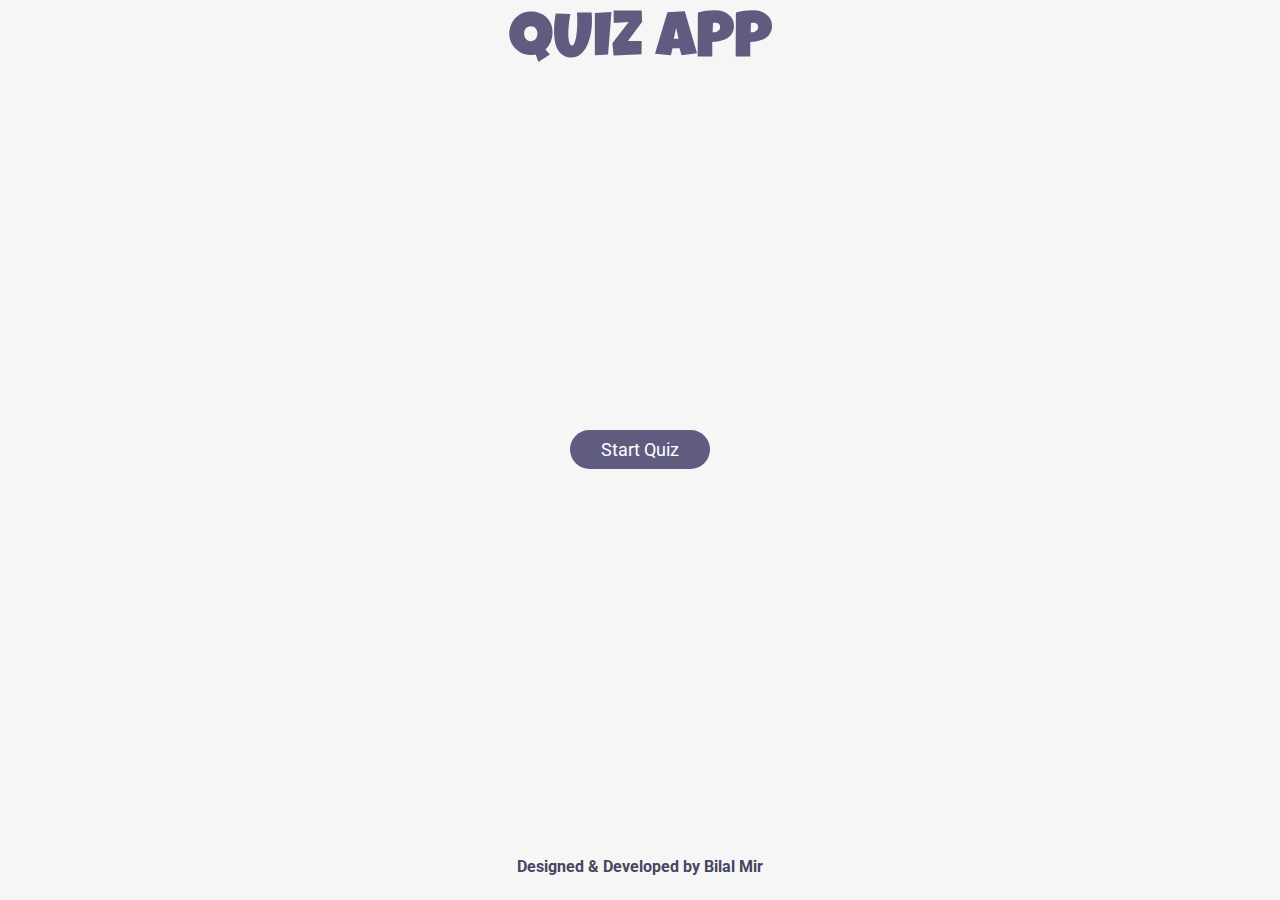
<file: quiz app/public/index.html>
<!DOCTYPE html>
<html lang="en">
  <head>
    <meta charset="UTF-8" />
    <meta name="viewport" content="width=device-width, initial-scale=1.0" />
    <link
      rel="stylesheet"
      href="https://stackpath.bootstrapcdn.com/bootstrap/4.4.1/css/bootstrap.min.css"
      integrity="sha384-Vkoo8x4CGsO3+Hhxv8T/Q5PaXtkKtu6ug5TOeNV6gBiFeWPGFN9MuhOf23Q9Ifjh"
      crossorigin="anonymous"
    />
    <link
      href="https://fonts.googleapis.com/css2?family=Roboto:wght@100&display=swap"
      rel="stylesheet"
    />
    <link rel="stylesheet" href="style.css" />
    <link rel="icon" href="./icon.png" />
    <title>Quiz App</title>
  </head>
  <body>
    <div class="container quiz-app">
      <h1 class="title">QUIZ APP</h1>

      <div id="start-quiz">
        <button class="btn">Start Quiz</button>
      </div>

      <div id="quiz">
        <div class="quiz-info">
          <p id="question-num">Question 1 of 5</p>
        </div>
        <div class="question"></div>
        <div class="options"></div>
        <div class="quiz-btn">
          <button class="btn" id="next">Next</button>
        </div>
      </div>

      <div id="result">
        <h4>Your Result</h4>
        <p id="correct"></p>
        <p id="wrong"></p>
        <p id="percentage"></p>
      </div>
    </div>

    <footer>Designed & Developed by Bilal Mir</footer>

    <script src="./app.js"></script>
  </body>
</html>
</file>
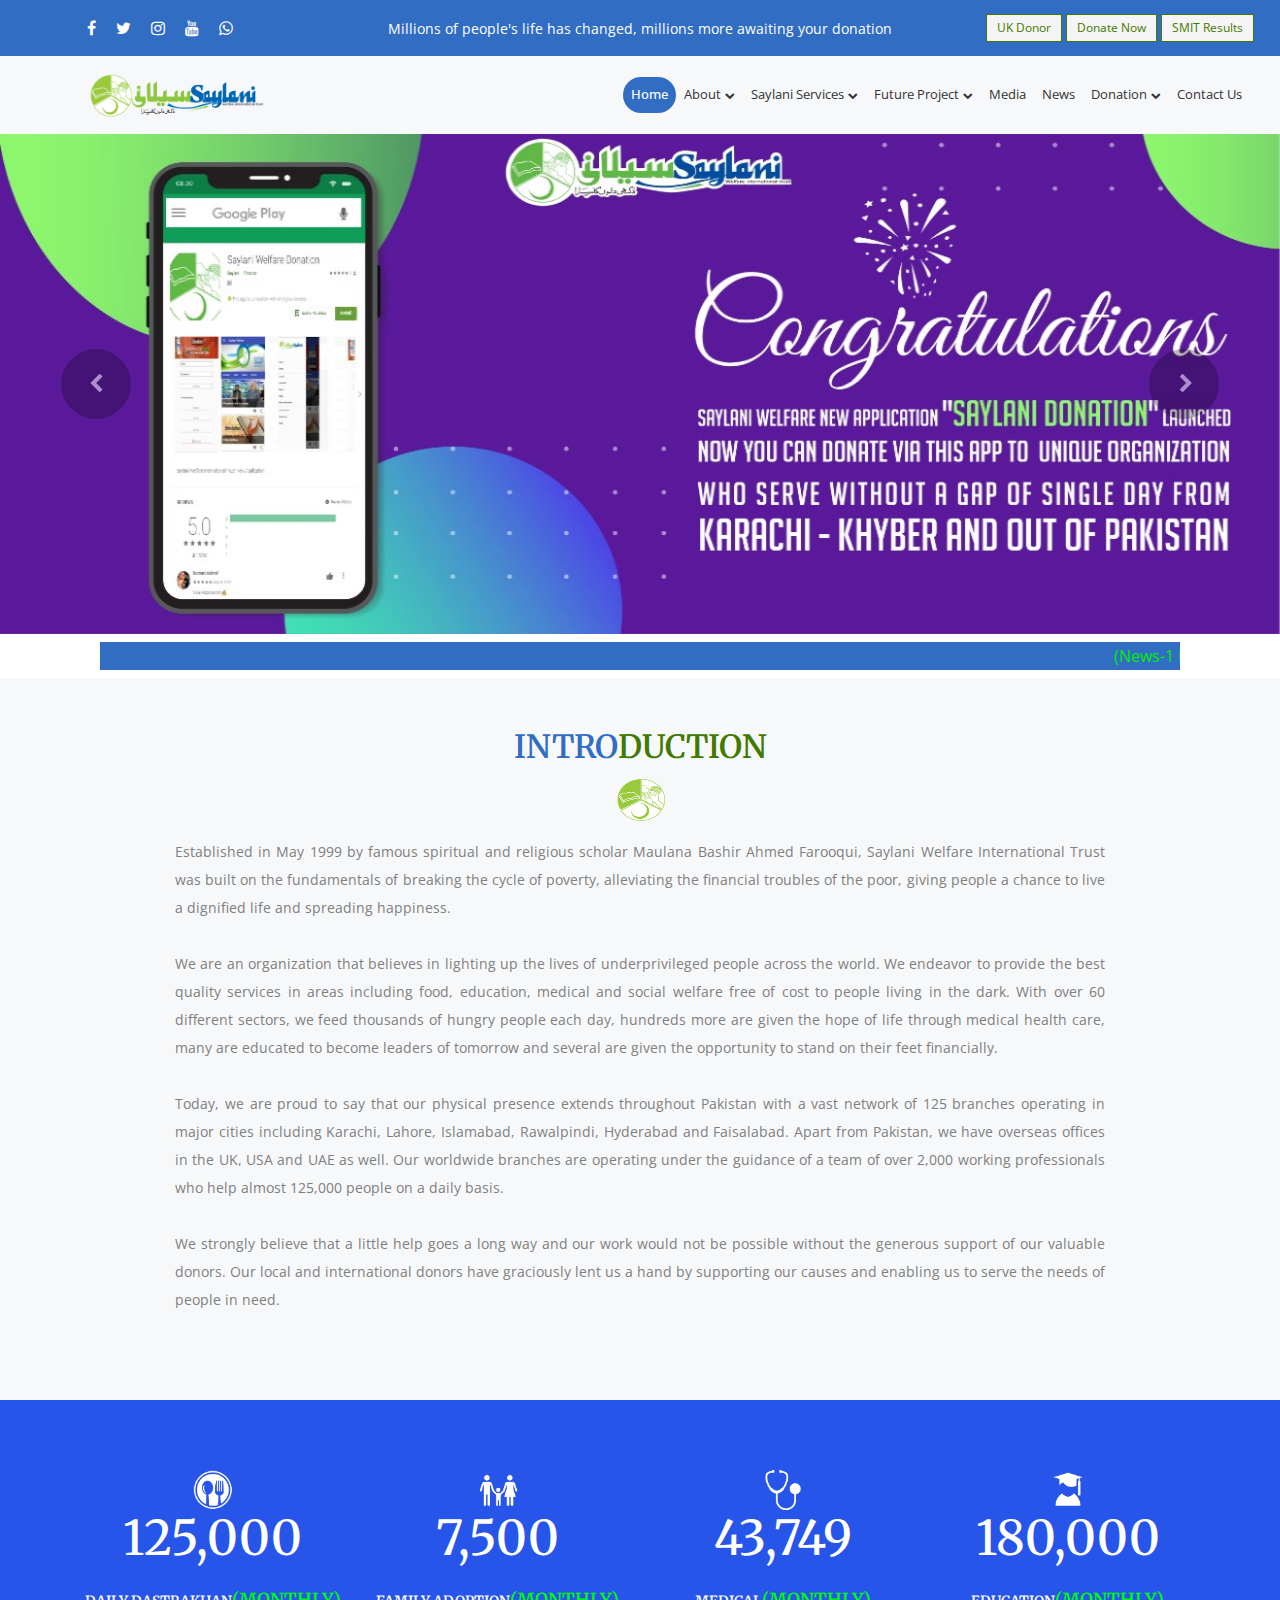
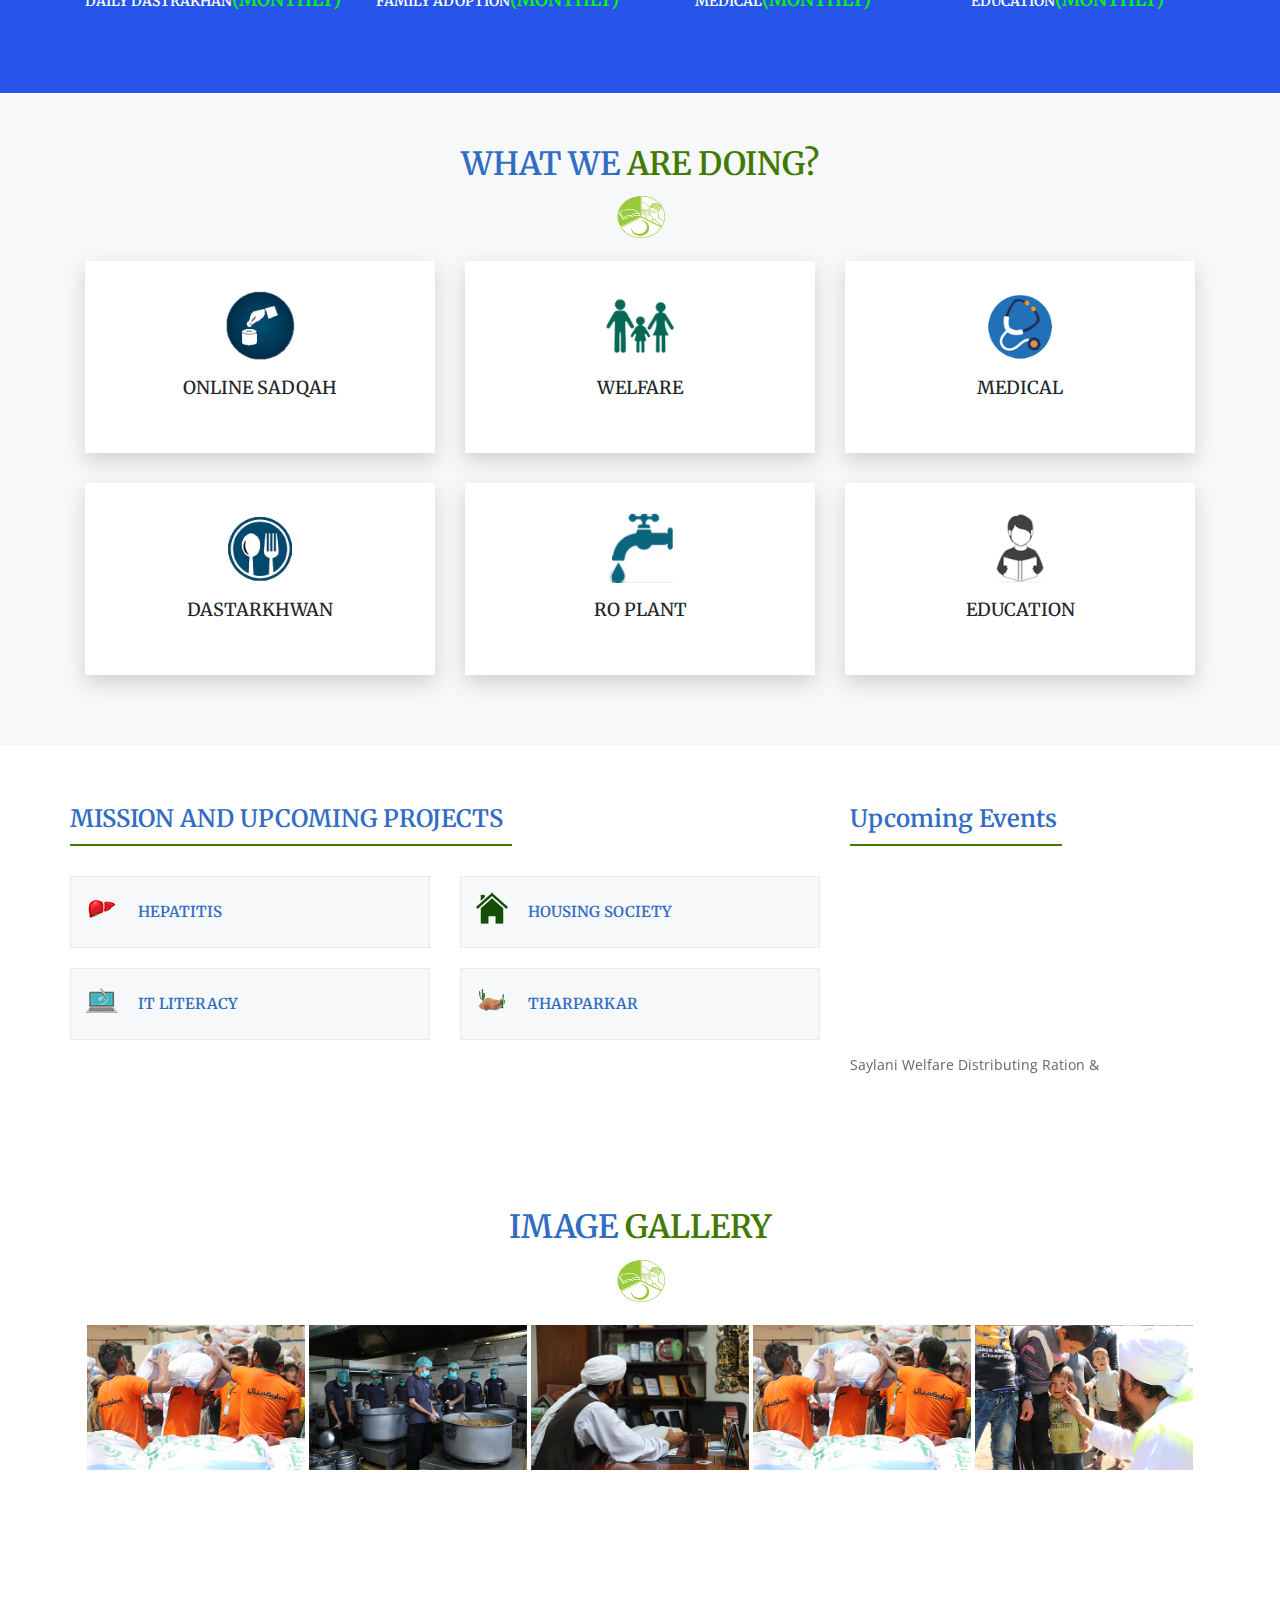
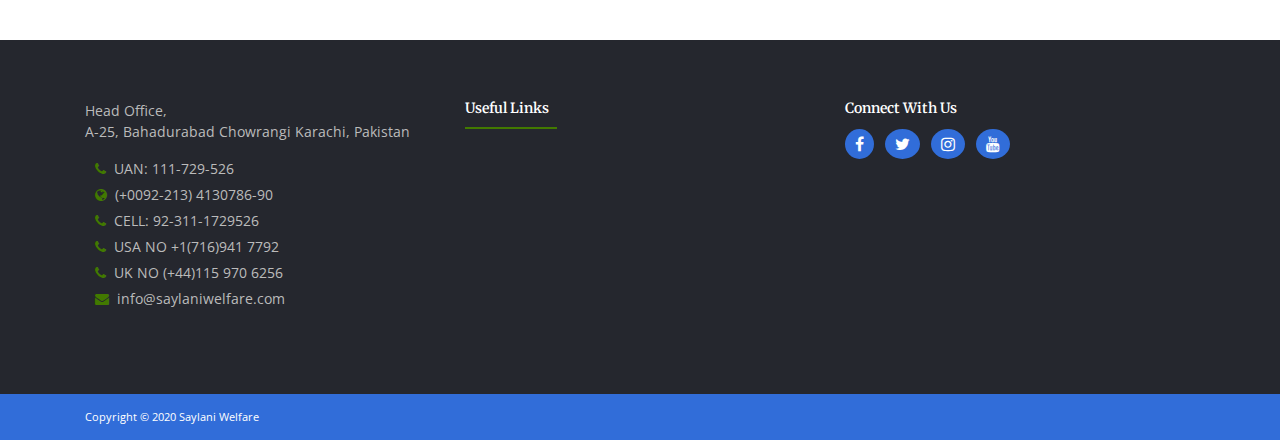
<file: saylani-web/public/index.html>
<!DOCTYPE html>
<html lang="en">
  <head>
    <meta charset="UTF-8" />
    <meta name="viewport" content="width=device-width, initial-scale=1.0" />
    <link rel="icon" href="images/logo.png">
    <!--Faont Awesome CSS-->
    <link
      rel="stylesheet"
      href="https://cdnjs.cloudflare.com/ajax/libs/font-awesome/4.7.0/css/font-awesome.min.css"
      integrity="sha256-eZrrJcwDc/3uDhsdt61sL2oOBY362qM3lon1gyExkL0="
      crossorigin="anonymous"
    />
    <!--Google Fonts CSS-->
    <link
      href="https://fonts.googleapis.com/css?family=Merriweather&display=swap"
      rel="stylesheet"
    />
    <link href="https://fonts.googleapis.com/css?family=Open+Sans&display=swap" rel="stylesheet">
    <!--Bootstrap CSS-->
    <link
      rel="stylesheet"
      href="https://stackpath.bootstrapcdn.com/bootstrap/4.1.3/css/bootstrap.min.css"
    />
    <!--Animate CSS-->
    <link
      rel="stylesheet"
      href="https://raw.githubusercontent.com/daneden/animate.css/master/animate.css"
    />
    <!--Navbar CSS-->
    <link rel="stylesheet" href="css/bootnavbar.css" />
    <!--Default CSS-->
    <link rel="stylesheet" href="css/style.css" />  
    <title>Saylani Welfare Trust</title>
  </head>
  <body>
    <!--*************************TOP HEADER STARTS*************************-->
    <header>
      <div class="container-fluid top-header">
        <div class="row justify-content-center align-items-center">
          <div class="col-xl-3 my-2 d-flex justify-content-center">
            <a href="https://www.facebook.com/saylaniwelfare/" target="_blank"><i class="fa fa-facebook" aria-hidden="true"></i></a>
            <a href="https://twitter.com/OfficialSwit" target="_blank"><i class="fa fa-twitter" aria-hidden="true"></i></a>
            <a href="https://www.instagram.com/saylaniwelfare/" target="_blank"><i class="fa fa-instagram" aria-hidden="true"></i></a>
            <a href="https://www.youtube.com/c/SaylaniWelfareTrustOfficialPage" target="_blank"><i class="fa fa-youtube" aria-hidden="true"></i></a>
            <a href="https://api.whatsapp.com/send?phone=923331201585&text=&source=&data=&app_absent=" target="_blank"><i class="fa fa-whatsapp" aria-hidden="true"></i></a>
          </div>
          <div class="col-xl-6 my-2 d-flex justify-content-center">
            <p>
              Millions of people's life has changed, millions more awaiting your
              donation
            </p>
          </div>
          <div class="col-xl-3 my-2 d-flex justify-content-center">
            <button>UK Donor</button>
            <button>Donate Now</button>
            <button>SMIT Results</button>
          </div>
        </div>
      </div>
    </header>
    <!--*************************TOP HEADER STARTS*************************-->

    <!--*************************NAVBAR STARTS*************************-->
    <nav class="navbar navbar-expand-lg position-sticky" id="main_navbar">
      <img
        src="images/Saylani_logo.png"
        alt="saylani logo"
        width="auto"
        height="50"
      />
      <button
        class="navbar-toggler"
        type="button"
        data-toggle="collapse"
        data-target="#navbarSupportedContent"
        aria-controls="navbarSupportedContent"
        aria-expanded="false"
        aria-label="Toggle navigation"
      >
        <span class="navbar-toggler-icon"
          ><i class="fa fa-bars" aria-hidden="true"></i
        ></span>
      </button>

      <div class="collapse navbar-collapse justify-content-end" id="navbarSupportedContent">
        <ul class="navbar-nav">
          <div class="nav">
            <li class="nav-item active main-link">
              <a class="nav-link main-a" href="#"
                >Home <span class="sr-only">(current)</span></a
              >
            </li>
          </div>
          <div class="nav">
            <li class="nav-item dropdown main-link">
              <a
                class="nav-link dropdown-toggle main-a"
                href="#"
                id="navbarDropdown"
                role="button"
                data-toggle="dropdown"
                aria-haspopup="true"
                aria-expanded="false"
              >
                About
                <i class="fa-xs fa fa-chevron-down" aria-hidden="true"></i>
              </a>
              <div class="dropdown-menu" aria-labelledby="navbarDropdown">
                <a class="dropdown-item" href="#">Introduction</a>
                <a class="dropdown-item" href="#">Chairman Message</a>
                <a class="dropdown-item" href="#">Saylani Annual Report</a>
              </div>
            </li>
          </div>
          <div class="nav">
            <li class="nav-item dropdown main-link">
              <a
                class="nav-link dropdown-toggle main-a"
                href="#"
                id="navbarDropdown"
                role="button"
                data-toggle="dropdown"
                aria-haspopup="true"
                aria-expanded="false"
              >
                Saylani Services
                <i class="fa-xs fa fa-chevron-down" aria-hidden="true"></i>
              </a>
              <ul class="dropdown-menu" aria-labelledby="navbarDropdown">
                <li class="nav-item dropdown">
                  <a
                    class="dropdown-item dropdown-toggle"
                    href="#"
                    id="navbarDropdown1"
                    role="button"
                    data-toggle="dropdown"
                    aria-haspopup="true"
                    aria-expanded="false"
                  >
                    Education
                    <i class="fa-xs fa fa-chevron-right" aria-hidden="true"></i>
                  </a>
                  <ul class="dropdown-menu" aria-labelledby="navbarDropdown1">
                    <li class="nav-item dropdown">
                      <a
                        class="dropdown-item dropdown-toggle"
                        href="#"
                        id="navbarDropdown2"
                        role="button"
                        data-toggle="dropdown"
                        aria-haspopup="true"
                        aria-expanded="false"
                      >
                        Saylani Mass Training
                        <i
                          class="fa-xs fa fa-chevron-right"
                          aria-hidden="true"
                        ></i>
                      </a>
                      <ul
                        class="dropdown-menu"
                        aria-labelledby="navbarDropdown2"
                      >
                        <li>
                          <a class="dropdown-item" href="#">SMIT Programs</a>
                        </li>
                        <li><a class="dropdown-item" href="#">Faculty</a></li>
                        <li><a class="dropdown-item" href="#">Result</a></li>
                        <li>
                          <a class="dropdown-item" href="#"
                            >Entry Test Schedule</a
                          >
                        </li>
                      </ul>
                    </li>
                    <li>
                      <a class="dropdown-item" href="#">Saylani Incubator</a>
                    </li>
                    <li><a class="dropdown-item" href="#">Green House</a></li>
                  </ul>
                </li>

                <li class="nav-item dropdown">
                  <a
                    class="dropdown-item dropdown-toggle"
                    href="#"
                    id="navbarDropdown2"
                    role="button"
                    data-toggle="dropdown"
                    aria-haspopup="true"
                    aria-expanded="false"
                  >
                    Medical
                    <i class="fa-xs fa fa-chevron-right" aria-hidden="true"></i>
                  </a>
                  <ul class="dropdown-menu" aria-labelledby="navbarDropdown2">
                    <li>
                      <a class="dropdown-item" href="#"
                        >Saylani Blood Bank and Thalessimia Centre</a
                      >
                    </li>
                    <li>
                      <a class="dropdown-item" href="#"
                        >Saylani Clinic/ Hospital</a
                      >
                    </li>
                    <li>
                      <a class="dropdown-item" href="#"
                        >Medical Internship Form</a
                      >
                    </li>
                  </ul>
                </li>

                <li class="nav-item dropdown">
                  <a
                    class="dropdown-item dropdown-toggle"
                    href="#"
                    id="navbarDropdown2"
                    role="button"
                    data-toggle="dropdown"
                    aria-haspopup="true"
                    aria-expanded="false"
                  >
                    Welfare
                    <i class="fa-xs fa fa-chevron-right" aria-hidden="true"></i>
                  </a>
                  <ul class="dropdown-menu" aria-labelledby="navbarDropdown2">
                    <li>
                      <a class="dropdown-item" href="#">Family Adoption</a>
                    </li>
                    <li>
                      <a class="dropdown-item" href="#">Wedding Help</a>
                    </li>
                  </ul>
                </li>
                <li>
                  <a class="dropdown-item" href="#">Hajj Application Form</a>
                </li>
                <li>
                  <a class="dropdown-item" href="#">Saylani Dastarkhwan</a>
                </li>
                <li>
                  <a class="dropdown-item" href="#">Saylani RO Plant</a>
                </li>
                <li><a class="dropdown-item" href="#">Online Sadqah</a></li>
                <li>
                  <a class="dropdown-item" href="#"
                    >Online Taweezat / Istikhara</a
                  >
                </li>
                <li>
                  <a class="dropdown-item" href="#">Saylani Job Bank</a>
                </li>
                <li class="nav-item dropdown">
                  <a
                    class="dropdown-item dropdown-toggle"
                    href="#"
                    id="navbarDropdown2"
                    role="button"
                    data-toggle="dropdown"
                    aria-haspopup="true"
                    aria-expanded="false"
                  >
                    Online Quran Academy
                    <i class="fa-xs fa fa-chevron-right" aria-hidden="true"></i>
                  </a>
                  <ul class="dropdown-menu" aria-labelledby="navbarDropdown2">
                    <li>
                      <a class="dropdown-item" href="#"
                        >Online Quran Admission</a
                      >
                    </li>
                    <li>
                      <a class="dropdown-item" href="#">Quran App (Tafteesh)</a>
                    </li>
                    <li>
                      <a class="dropdown-item" href="#"
                        >Quran Quran Registration</a
                      >
                    </li>
                  </ul>
                </li>
                <li><a class="dropdown-item" href="#">Books</a></li>
                <li>
                  <a class="dropdown-item" href="#">Saylani Online Masajid</a>
                </li>
              </ul>
            </li>
          </div>
          <div class="nav">
            <li class="nav-item dropdown main-link">
              <a
                class="nav-link dropdown-toggle main-a"
                href="#"
                id="navbarDropdown"
                role="button"
                data-toggle="dropdown"
                aria-haspopup="true"
                aria-expanded="false"
              >
                Future Project
                <i class="fa-xs fa fa-chevron-down" aria-hidden="true"></i>
              </a>
              <div class="dropdown-menu" aria-labelledby="navbarDropdown">
                <a class="dropdown-item" href="#">Saylani University</a>
                <a class="dropdown-item" href="#">Saylani City</a>
              </div>
            </li>
          </div>
          <div class="nav">
            <li class="nav-item main-link">
              <a class="nav-link main-a" href="#">Media</a>
            </li>
          </div>
          <div class="nav">
            <li class="nav-item main-link">
              <a class="nav-link main-a" href="#">News</a>
            </li>
          </div>
          <div class="nav">
            <li class="nav-item dropdown main-link">
              <a
                class="nav-link dropdown-toggle main-a"
                href="#"
                id="navbarDropdown"
                role="button"
                data-toggle="dropdown"
                aria-haspopup="true"
                aria-expanded="false"
              >
                Donation
                <i class="fa-xs fa fa-chevron-down" aria-hidden="true"></i>
              </a>
              <div class="dropdown-menu" aria-labelledby="navbarDropdown">
                <a class="dropdown-item" href="#">Bank Details</a>
                <a class="dropdown-item" href="#">Sadqah</a>
                <a class="dropdown-item" href="#">Aqiqa</a>
                <a class="dropdown-item" href="#">Other Donation</a>
                <a class="dropdown-item" href="#">Corona Effectives</a>
              </div>
            </li>
          </div>
          <div class="nav">
            <li class="nav-item main-link">
              <a class="nav-link main-a" href="#">Contact Us</a>
            </li>
          </div>
        </ul>
      </div>
    </nav>
    <!--*************************NAVBAR ENDS*************************-->

    <!--*************************CAROUSEL STARTS*************************-->
    <section>
      <div class="container-fluid p-0">
        <div id="demo" class="carousel slide" data-ride="carousel">
          <!-- The slideshow -->
          <div class="carousel-inner">
            <div class="carousel-item active vh-100" data-interval="20">
              <img src="images/Banner.jpeg" alt="Banner" />
            </div>
            <div class="carousel-item vh-100" data-interval="10">
              <img src="images/BloodBank_Slider.jpg" alt="Blook Bank" />
            </div>
            <div class="carousel-item vh-100" data-interval="20">
              <img src="images/Corona Banner.jpeg" alt="Corona" />
            </div>
            <div class="carousel-item vh-100" data-interval="20">
              <img src="images/ehsaas&saylani.jpeg" alt="Ehsaas & Saylani" />
            </div>
            <div class="carousel-item vh-100" data-interval="20">
              <img src="images/RotiBank_Slider.jpg" alt="Roti Bank" />
            </div>
          </div>

          <!-- Left and right controls -->
          <a class="carousel-control-prev" href="#demo" data-slide="prev">
            <span class="carousel-control-prev-icon">
              <i class="fa-2x fa fa-chevron-left carousel-chevron"></i
            ></span>
          </a>
          <a class="carousel-control-next" href="#demo" data-slide="next">
            <span class="carousel-control-next-icon">
              <i class="fa-2x fa fa-chevron-right carousel-chevron"></i>
            </span>
          </a>
        </div>
      </div>
    </section>
    <!--*************************CAROUSEL ENDS*************************-->

    <!--*************************NEWS STARTS*************************-->
    <section>
      <div class="container-fluid px-0 mt-2">
        <marquee
          class="news-marquee"
          behavior="scrolling"
          direction="left"
          onmouseover="this.stop()"
          onmouseout="this.start()"
          scrollamount="6"
        >
          <span class="marquee-date"
            >(News-1 Dated:15-06-2019)
            <span class="marquee-text">
              PIAIC Next Phase Admission in Islamabad And Faisalabad" .
            </span>
            <a href="#" class="marquee-link">More Details</a>
          </span>
          <span class="marquee-date"
            >(News-2 Dated:15-05-2019)
            <span class="marquee-text">
              Saylani Welfare Announced "Donation Application" .
            </span>
            <a href="#" class="marquee-link">More Details</a>
          </span>
          <span class="marquee-date"
            >(News-3 Dated:07-05-2019)
            <span class="marquee-text">
              Alhamdulillah Saylani Organized 200+ Locations For Iftar And Sehri
              In This Holy Month .
            </span>
            <a href="#" class="marquee-link">More Details</a>
          </span>
        </marquee>
      </div>
    </section>
    <!--*************************NEWS ENDS*************************-->

    <!--*************************INTRODUCTION STARTS*************************-->
    <section class="intro-section">
      <div class="container">
        <div class="row">
          <div class="col-md-10 offset-md-1 intro px-20 heading">
            <h1>INTRO<span>DUCTION</span></h1>
            <div class="intro-title">
              <img
                src="images/logo.png"
                alt="logo"
                width="50px"
                height="50px"
              />
            </div>
            <p>
              Established in May 1999 by famous spiritual and religious scholar
              Maulana Bashir Ahmed Farooqui, Saylani Welfare International Trust
              was built on the fundamentals of breaking the cycle of poverty,
              alleviating the financial troubles of the poor, giving people a
              chance to live a dignified life and spreading happiness.
              <br /><br />
              We are an organization that believes in lighting up the lives of
              underprivileged people across the world. We endeavor to provide
              the best quality services in areas including food, education,
              medical and social welfare free of cost to people living in the
              dark. With over 60 different sectors, we feed thousands of hungry
              people each day, hundreds more are given the hope of life through
              medical health care, many are educated to become leaders of
              tomorrow and several are given the opportunity to stand on their
              feet financially. <br /><br />
              Today, we are proud to say that our physical presence extends
              throughout Pakistan with a vast network of 125 branches operating
              in major cities including Karachi, Lahore, Islamabad, Rawalpindi,
              Hyderabad and Faisalabad. Apart from Pakistan, we have overseas
              offices in the UK, USA and UAE as well. Our worldwide branches are
              operating under the guidance of a team of over 2,000 working
              professionals who help almost 125,000 people on a daily basis.
              <br /><br />
              We strongly believe that a little help goes a long way and our
              work would not be possible without the generous support of our
              valuable donors. Our local and international donors have
              graciously lent us a hand by supporting our causes and enabling us
              to serve the needs of people in need.
            </p>
          </div>
        </div>
      </div>
    </section>
    <!--*************************INTRODUCTION ENDS*************************-->

    <!--*************************COUNTER STARTS*************************-->
    <section class="counter">
      <div class="container">
        <div class="row">
          <div class="col-xl-3 col-lg-3 col-md-6 counter-item">
            <img
              src="images/icon_food_png.png"
              alt="food-icon"
              width="40px"
              height="40px"
            />
            <h1>125,000</h1>
            <p>DAILY DASTRAKHAN<span>(MONTHLY)</span></p>
          </div>
          <div class="col-xl-3 col-lg-3 col-md-6 counter-item"">
            <img
              src="images/icon_family_png.png"
              alt="family-icon"
              width="40px"
              height="40px"        
            />
            <h1>7,500</h1>
            <p>FAMILY ADOPTION<span>(MONTHLY)</span></p>
          </div>
          <div class="col-xl-3 col-lg-3 col-md-6 counter-item"">
            <img
              src="images/icon_medical_png.png"
              alt="medical-icon"
              width="40px"
              height="40px"              
            />
            <h1>43,749</h1>
            <p>MEDICAL<span>(MONTHLY)</span></p>
          </div>
          <div class="col-xl-3 col-lg-3 col-md-6 counter-item"">
            <img
              src="images/icon_education_png.png"
              alt="education-icon"
              width="40px"
              height="40px"             
            />
            <h1>180,000</h1>
            <p>EDUCATION<span>(MONTHLY)</span></p>
          </div>
        </div>
      </div>
    </section>
    <!--*************************COUNTER ENDS*************************-->

    <!--*************************DOING STARTS*************************-->
    <section class="intro-section">
      <div class="container">
        <div class="text-center heading">
          <h1>WHAT WE <span>ARE DOING?</span></h1>
        <img
                src="images/logo.png"
                alt="logo"
                width="50px"
                height="50px"
              />
        </div>
        <div class="row">
          <div class="col-xl-4 col-lg-4 col-md-6">
            <div class="doing-div">
              <img src="images/onlinesadqah.png" alt="sadqah" width="70px" height="70px">
              <h4>ONLINE SADQAH</h4>
            </div>
          </div>
          <div class="col-xl-4 col-lg-4 col-md-6">
            <div class="doing-div">
              <img src="images/welfare.png" alt="welfare" width="70px" height="70px">
              <h4>WELFARE</h4>
            </div>
          </div>
          <div class="col-xl-4 col-lg-4 col-md-6">
            <div class="doing-div">
              <img src="images/medical.png" alt="medical" width="70px" height="70px">
              <h4>MEDICAL</h4>
            </div>
          </div>
          <div class="col-xl-4 col-lg-4 col-md-6">
            <div class="doing-div">
              <img src="images/Dastarkhwan.png" alt="dastarkhwan" width="70px" height="70px">
              <h4>DASTARKHWAN</h4>
            </div>
          </div>
          <div class="col-xl-4 col-lg-4 col-md-6">
            <div class="doing-div">
              <img src="images/ROPLANT.png" alt="ro-plant" width="70px" height="70px">
              <h4>RO PLANT</h4>
            </div>
          </div>
          <div class="col-xl-4 col-lg-4 col-md-6">
            <div class="doing-div">
              <img src="images/education.png" alt="education" width="70px" height="70px">
              <h4>EDUCATION</h4>
            </div>
          </div>
        </div>
      </div>
    </section>
    <!--*************************DOING ENDS*************************-->

    <!--*************************IMAGE GALLERY STARTS*************************-->
    <section>
      <div class="container sub-section">
        <div class="row">
          <div class="col-xl-8 col-lg-8">
            <h3>MISSION AND UPCOMING PROJECTS</h3>
            <hr width="440px" class="mission-hr">
            <div class="row"> 
              <div class="col-xl-6 col-md-6">
                <div class="mission-items">
                  <img src="images/Hepatitis.png" alt="hepatitis" width="32" height="32">
                  <h4>HEPATITIS</h4>
                </div>
              </div>
              <div class="col-xl-6 col-md-6">
                <div class="mission-items">
                  <img src="images/housing.png" alt="housing" width="32" height="32">
                  <h4>HOUSING SOCIETY</h4>
                </div>
              </div>
              <div class="col-xl-6 col-md-6">
                <div class="mission-items">
                  <img src="images/IT.png" alt="literacy" width="32" height="32">
                  <h4>IT LITERACY</h4>
                </div>
              </div>
              <div class="col-xl-6 col-md-6">
                <div class="mission-items">
                  <img src="images/tharparkar.png" alt="tharparkar" width="32" height="32">
                  <h4>THARPARKAR</h4>
                </div>
              </div>
            </div>
          </div>
          <div class="col-xl-4 col-lg-4">
            <h3>Upcoming Events</h3>
            <hr width="210px">
            <p> <marquee behavior="scrolling" direction="up" 
              width="250" 
              height="200" 
              onmouseover="this.stop()" 
              onmouseout="this.start()"
              scrollamount="2"
              >
              Saylani Welfare Distributing Ration & Clothes to affected people of Balochistan .<a href="#">More Details</a>
              <br><br>
              Entry Test Accouncement (Graphic Designing & Video Editing/Animation Course) On Sunday 3rd March 2019 @ 11:00Am Vanue: 4rh Floor, Saylani Welfare International Trust HeadOffice Bahadurabad .<a href="#">More Details</a>
              <br><br>
              Dr Jamil Ahmed (Additional Inspector General of Police) & Atiqmir Visit Saylani Welfare International Trust, Saylani Mass I.T. Training .<a href="#">More Details</a>
              <br><br>
              PIAIC Entrance Exam Merit Ranking List Announced.<a href="#">More Details</a>
              <br><br>
              President of Pakistan (Dr. Arif Alvi) Visited Saylani Welfare International Trust HeadOffice Karachi.<a href="#">More Details</a>
            </marquee> </p>
          </div>
        </div>
      </div>
      <div class="container">
        <div class="text-center heading">
          <h1>IMAGE <span>GALLERY</span></h1>
        <img
                src="images/logo.png"
                alt="logo"
                width="50px"
                height="50px"
              />
        </div>
      </div>
      <div class="container">
       <div class="row">
        <div class="col-xl-12 grid">
          <div class="img-container">
            <div class="img-item">
              <img src="images/rashan2.jpg" alt="image">
              <div class="overlay">
                <div class="img-icons">
                  <di class="single-icon">
                    <a href="images/rashan2.jpg"><i class="fa fa fa-picture-o"></i></a>
                  </di>
                  <div class="single-icon">
                    <a href="images/rashan2.jpg" download><i class="fa fa fa-download"></i></a>
                  </div>
                </div>
              </div>           
            </div>
          </div>    
          <div class="img-container">
            <div class="img-item">
              <img src="images/food.jpg" alt="image">
              <div class="overlay">
                <div class="img-icons">
                  <di class="single-icon">
                    <a href="images/food.jpg"><i class="fa fa fa-picture-o"></i></a>
                  </di>
                  <div class="single-icon">
                    <a href="images/food.jpg" download><i class="fa fa fa-download"></i></a>
                  </div>
                </div>
              </div>           
            </div>
          </div>    
          <div class="img-container">
            <div class="img-item">
              <img src="images/hazrat.jpg" alt="image">
              <div class="overlay">
                <div class="img-icons">
                  <di class="single-icon">
                    <a href="images/hazrat.jpg"><i class="fa fa fa-picture-o"></i></a>
                  </di>
                  <div class="single-icon">
                    <a href="images/hazrat.jpg" download><i class="fa fa fa-download"></i></a>
                  </div>
                </div>
              </div>           
            </div>
          </div>    
          <div class="img-container">
            <div class="img-item">
              <img src="images/rashan2.jpg" alt="image">
              <div class="overlay">
                <div class="img-icons">
                  <di class="single-icon">
                    <a href="images/rashan2.jpg"><i class="fa fa fa-picture-o"></i></a>
                  </di>
                  <div class="single-icon">
                    <a href="images/rashan2.jpg" download><i class="fa fa fa-download"></i></a>
                  </div>
                </div>
              </div>           
            </div>
          </div>    
          <div class="img-container">
            <div class="img-item">
              <img src="images/hazrat2.jpg" alt="image">
              <div class="overlay">
                <div class="img-icons">
                  <di class="single-icon">
                    <a href="images/hazrat2.jpg"><i class="fa fa fa-picture-o"></i></a>
                  </di>
                  <div class="single-icon">
                    <a href="images/hazrat2.jpg" download><i class="fa fa fa-download"></i></a>
                  </div>
                </div>
              </div>           
            </div>
          </div>      
        </div>
       </div>           
      </div>
    </section>
    <!--*************************IMAGE GALLERY ENDS*************************-->

    <!--*************************FOOTER STARTS*************************-->   
    <section class="footer">
      <div class="container"> 
        <div class="row">
          <div class="col-xl-4 col-md-4 mb-4">
            <div class="info">
              <p>Head Office,<br>
                A-25, Bahadurabad Chowrangi Karachi, Pakistan</p>
              <ul>
                <li><i class="fa fa-phone mr-2"></i>UAN: 111-729-526</li>
                <li><i class="fa fa-globe mr-2"></i>(+0092-213) 4130786-90</li>
                <li><i class="fa fa-phone mr-2"></i>CELL: 92-311-1729526</li>
                <li><i class="fa fa-phone mr-2"></i>USA NO +1(716)941 7792</li>
                <li><i class="fa fa-phone mr-2"></i>UK NO (+44)115 970 6256</li>
                <li><i class="fa fa-envelope mr-2"></i>info@saylaniwelfare.com</li>
              </ul>
            </div>
          </div>
          <div class="col-xl-4 col-md-4 mb-4">
            <div>
              <h5>Useful Links</h5>
              <hr width="90px">
            </div>
          </div>
          <div class="col-xl-4 col-md-4 mb-4">
            <div class="contact">
              <h5>Connect With Us</h5>
              <ul>
                <li><a href="https://www.facebook.com/saylaniwelfare/" target="_blank"><i class="fa fa-facebook"></i></a></li>
                <li><a href="https://twitter.com/OfficialSwit" target="_blank"><i class="fa fa-twitter"></i></a></li>
                <li><a href="https://www.instagram.com/saylaniwelfare/" target="_blank"><i class="fa fa-instagram"></i></a></li>
                <li><a href="https://www.youtube.com/c/SaylaniWelfareTrustOfficialPage" target="_blank"><i class="fa fa-youtube"></i></a></li>
              </ul>
            </div>
          </div>
        </div>
      </div>
    </section>
    <!--*************************FOOTER ENDS*************************-->

    <!--*************************BOTTOM FOOTER STARTS*************************-->   
    <footer>    
      <div class="container">   
        <p>Copyright © 2020 Saylani Welfare </p>
        <div class="scrolltop float-right">
          <i class="fa-3x fa fa-angle-up" id="myBtn"></i>
        </div>
      </div>
    </footer>
     <!--*************************BOTTOM FOOTER ENDS*************************-->   
    <!--Jquery JS-->
    <script src="https://code.jquery.com/jquery-3.3.1.min.js"></script>
    <!--Propper JS-->
    <script src="https://cdnjs.cloudflare.com/ajax/libs/popper.js/1.14.3/umd/popper.min.js"></script>
    <!--Bootstrap JS-->
    <script src="https://stackpath.bootstrapcdn.com/bootstrap/4.1.3/js/bootstrap.min.js"></script>
    <!--Navbar JS-->
    <script src="js/bootnavbar.js"></script>
    <!--Default JS-->
    <script src="js/app.js"></script>
  
    <script>
      $(function () {
        $('#main_navbar').bootnavbar();
      });
    </script>
  </body>
</html>
</file>
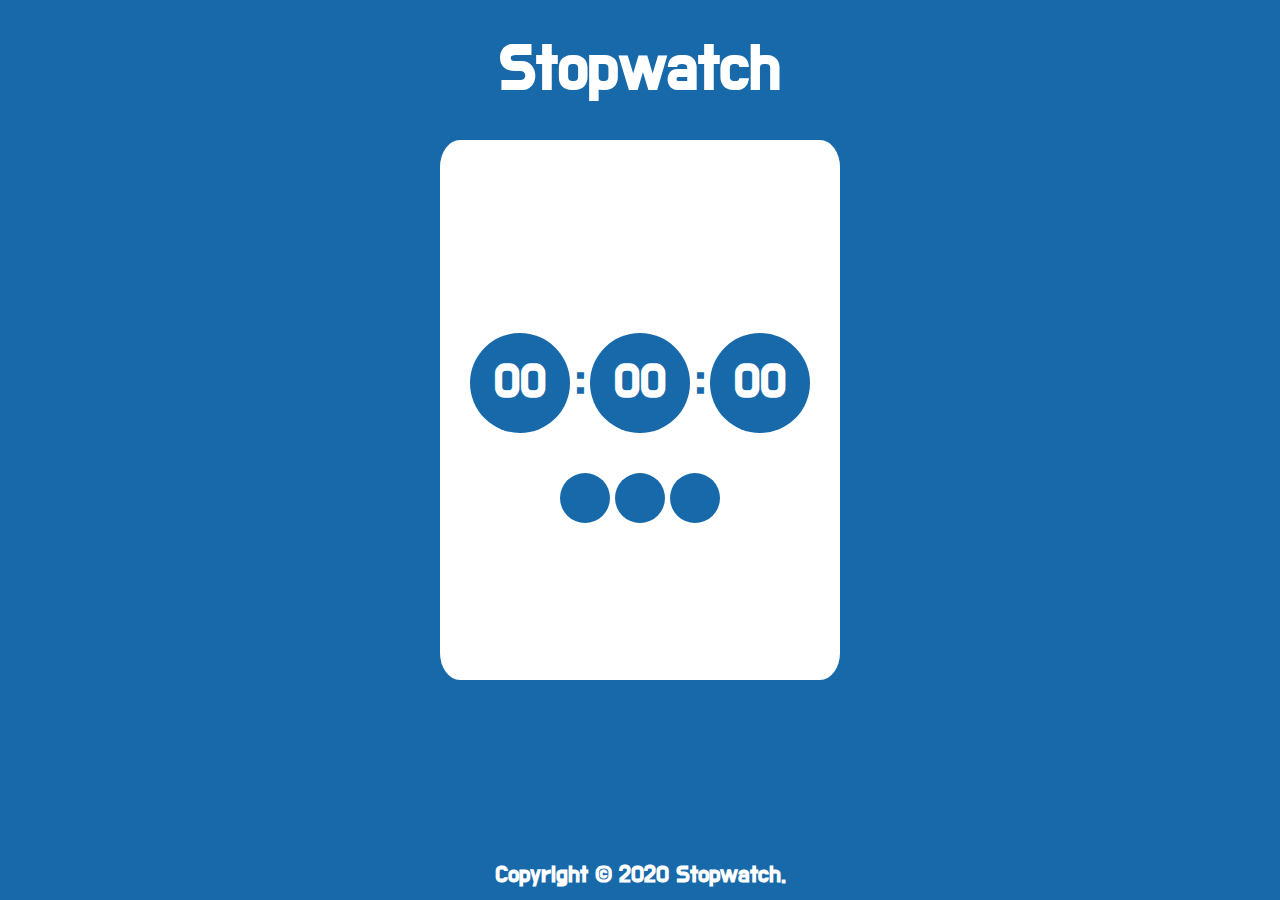
<file: Stopwatch/public/index.html>
<!DOCTYPE html>
<html lang="en">
  <head>
    <meta charset="UTF-8" />
    <meta name="viewport" content="width=device-width, initial-scale=1.0" />
    <link rel="stylesheet" href="style.css" />
    <!--Faont Awesome CSS-->
    <link
      rel="stylesheet"
      href="https://cdnjs.cloudflare.com/ajax/libs/font-awesome/5.13.0/css/all.min.css"
      integrity="sha256-h20CPZ0QyXlBuAw7A+KluUYx/3pK+c7lYEpqLTlxjYQ="
      crossorigin="anonymous"
    />
    <link rel="icon" href="./images/stopwatch.png" />
    <title>Stopwatch</title>
  </head>
  <body>
    <header>
      <h1>Stopwatch</h1>
    </header>
    <section>
      <div class="digits">
        <h4 id="min">00</h4>
        <h3>:</h3>
        <h4 id="sec">00</h4>
        <h3>:</h3>
        <h4 id="millisec">00</h4>
      </div>
      <div>
        <button id="start"><i class="fas fa-play"></i></button>
        <button id="stop"><i class="fas fa-pause"></i></button>
        <button id="reset"><i class="fas fa-redo"></i></button>
      </div>
    </section>
    <footer>
      <h2>Copyright © 2020 Stopwatch.</h2>
    </footer>

    <script src="./app.js"></script>
  </body>
</html>
</file>
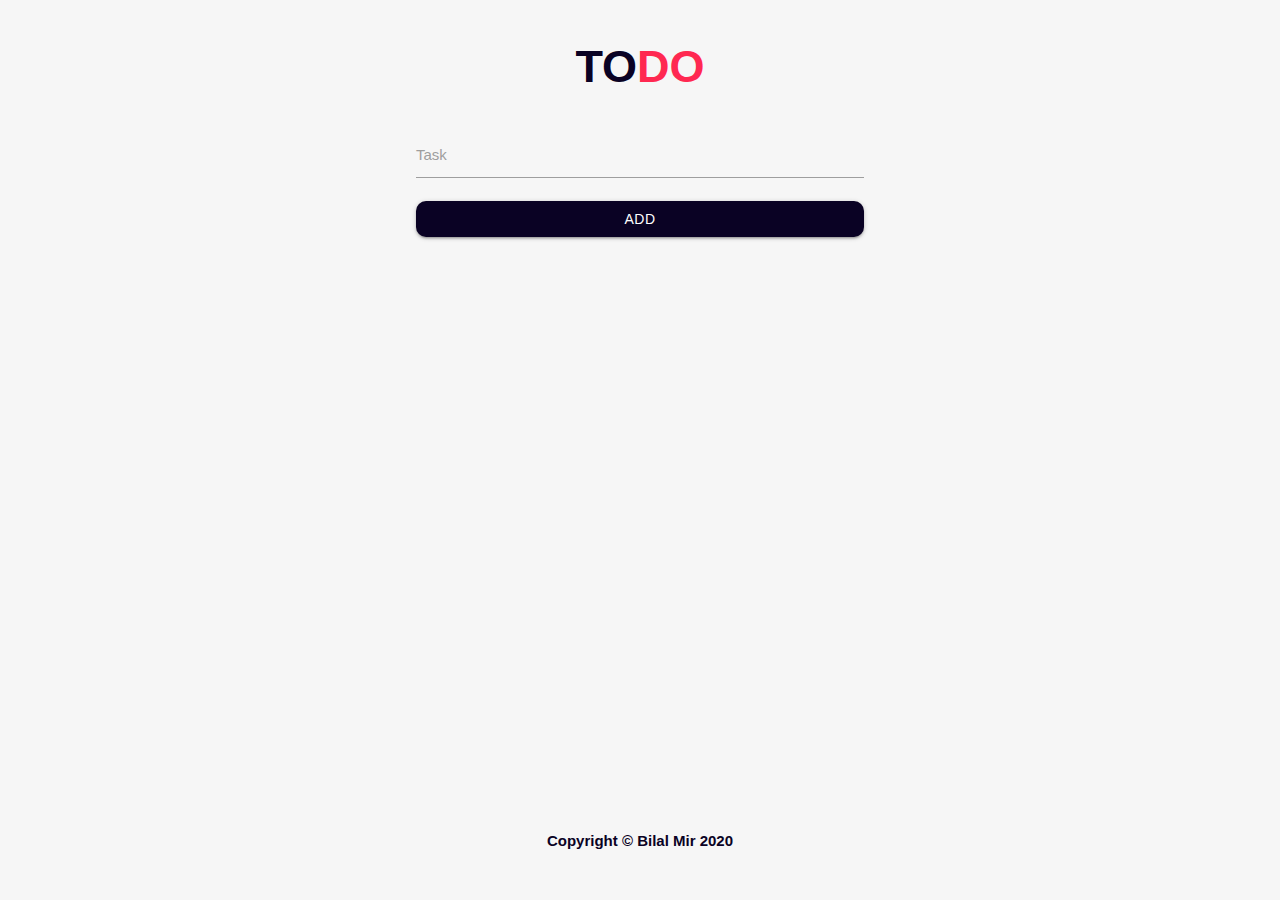
<file: Todo/public/index.html>
<!DOCTYPE html>
<html>
  <head>
    <!--Google Icon Font-->
    <link
      href="https://fonts.googleapis.com/icon?family=Material+Icons"
      rel="stylesheet"
    />
    <!--Materialize.css-->
    <link
      rel="stylesheet"
      href="https://cdnjs.cloudflare.com/ajax/libs/materialize/1.0.0/css/materialize.min.css"
    />
    <link rel="stylesheet" href="style.css" />
    <meta name="viewport" content="width=device-width, initial-scale=1.0" />
    <link rel="icon" href="./images/tick.png" />
    <title>Todo</title>
  </head>
  <body>
    <section>
      <div class="container">
        <h1>TO<span>DO</span></h1>
        <div class="input-field">
          <input id="task" type="text" />
          <label for="task">Task</label>
        </div>
        <a class="waves-effect waves-light btn" id="addTask">ADD</a>
        <ul></ul>
      </div>
    </section>
    <footer>
      <p>Copyright © Bilal Mir 2020</p>
    </footer>
    <!--Materialize JS-->
    <script src="https://cdnjs.cloudflare.com/ajax/libs/materialize/1.0.0/js/materialize.min.js"></script>
    <script src="./app.js"></script>
  </body>
</html>
</file>
<file: periodic_table/style.css>
* {
  margin: 0px;
  padding: 0px;
}
header {
  background-color: yellow;
}
header h1 {
  text-align: center;
  font-size: 80px;
  font-family: Arial, Helvetica, sans-serif;
}
table {
  width: 100%;
}
table td {
  border: 1px solid black;
  font-family: Arial, Helvetica, sans-serif;
  text-align: center;
  padding: 25px 28px;
}
#t2 {
  margin-top: 8px;
  background-color: #ffeff0;
}
.blankCell {
  color: white;
  border-color: white;
}
table p {
  font-size: 10px;
  line-height: 0px;
}
table pre {
  font-size: 20px;
  line-height: 0px;
}
/*Cell Colors*/
.orCell {
  background-color: #fd9864;
}
.pkCell {
  background-color: #db9edf;
}
.blCell {
  background-color: #91c7fb;
}
.ylCell {
  background-color: #ffed9a;
}
.grCell {
  background-color: #d1ed86;
}
.brCell {
  background-color: #c9962e;
}
.grayCell {
  background-color: #dfecf5;
}
.crCell {
  background-color: #eee1aa;
}
/*Cell Font Colors*/
.grFont {
  color: green;
}
.redFont {
  color: red;
}
.blueFont {
  color: blue;
}
</file>
<file: Quiz/style.css>
html,body{
    height: 100%;
    font-family: Arial, Helvetica, sans-serif;
    background: rgb(238, 99, 35);
}

#left, #right{
    height: 100%;
    width: 40%;
    background-color: rgb(245, 154, 133);
    position: absolute;
    padding: 10px 40px;
    border-radius: 20px;
    box-sizing: border-box;
}

#left {  
    left: 5%;
}

#right{
    right: 5%;
}

button{
    width: 90px;
    height: 50px;
    background: #00A14E;
    border-radius: 8px;
    border: none;
    color: #fff; 
}

button:hover{
    background: #6ADB11;
}

#check{
    width: 100px;
    height: 100%;
    top: 0;
    right: 0;
    position: absolute;
}

#check div{
    width: 100px;
    height: 50px;
}

#percentage{
    font-size: 30px;
}
</file>
<file: Form/public/css/style.css>
* {
  margin: 0px;
  padding: 0px;
  box-sizing: border-box;
  font-family: Arial, Helvetica, sans-serif;
}

body::before {
  content: '';
  position: fixed;
  top: 0%;
  bottom: 0%;
  left: 0%;
  right: 0%;
  background: linear-gradient(330deg, #8cc63f 50%, #fff 0%);
  z-index: -1;
}

/************************* Header Starts *************************/
header {
  display: flex;
  justify-content: center;
  align-items: center;
}

.logo-text {
  animation-name: logo-animate;
  animation-duration: 3s;
  -moz-animation-duration: 3s;
  -moz-animation-name: logo-animate;
  -webkit-animation-duration: 3s;
  -webkit-animation-name: logo-animate;
  position: relative;
  max-width: 50%;
  height: auto;
}

.logo {
  animation-name: rotate;
  animation-duration: 2s;
  -moz-animation-duration: 2s;
  -moz-animation-name: rotate;
  -webkit-animation-duration: 2s;
  -webkit-animation-name: rotate;
  max-width: 20%;
  height: auto;
}

@keyframes logo-animate {
  0% {
    opacity: 0;
    right: 50px;
  }
  100% {
    opacity: 1;
    right: 0px;
  }
}

@keyframes rotate {
  from {
    transform: rotate(0deg);
  }
  to {
    transform: rotate(360deg);
  }
}

/************************* Header Ends *************************/

/************************* Form Starts *************************/
.form-heading h2 {
  text-align: center;
  margin: 10px auto;
  font-family: Arial, Helvetica, sans-serif;
  font-weight: 900;
  color: #8cc63f;
}

section {
  margin: 20px auto;
  padding: 20px;
  background: transparent;
  width: 100%;
  max-width: 800px;
}

section form {
  width: 100%;
}

.form-section {
  display: flex;
  align-items: center;
  margin-top: 25px;
}

.form-section label {
  font-size: 14px;
  width: 200px;
  color: #000;
  text-transform: capitalize;
  margin-right: 10px;
}

p {
  font-size: 12px;
  float: right;
  margin-top: 2px;
  color: #757575;
}

.form-section input[type='text'],
.form-section input[type='email'],
.form-section textarea {
  width: 100%;
  outline: none;
  font-size: 15px;
  padding: 8px 10px;
  border: 1px solid #ccc;
  border-radius: 4px;
}

.form-select,
.form-radio-check {
  width: 100%;
}

.form-select select {
  width: 20%;
  font-size: 15px;
  padding: 8px 10px;
  margin-right: 10px;
  border: 1px solid #ccc;
  border-radius: 4px;
  background-color: #fff;
  outline: none;
}

.form-section input[type='text']:focus,
.form-section input[type='email']:focus,
.form-section textarea:focus,
.form-section select:focus {
  border-color: #4b790f;
  box-shadow: 0 0 10px #4b790f;
  outline: none;
}

.form-radio-check label {
  font-size: 15px;
}

.form-radio-check input[type='radio'],
.form-radio-check input[type='checkbox'] {
  width: 15px;
  height: 15px;
}

.form-radio-check input[type='text'] {
  width: 29%;
}

.form-section table {
  width: 100%;
  font-size: 14px;
  line-height: 2;
}

.form-section table tr {
  text-align: start;
}

.last-row {
  text-align: center;
}

.form-buttons {
  display: flex;
  width: 100%;
  align-items: center;
  justify-content: center;
  margin-top: 40px;
}

.form-buttons input {
  font-size: 20px;
  font-weight: 800;
  padding: 8px 10px;
  margin: 0 10px;
  border: 2px solid #fff;
  color: #fff;
  background: transparent;
  border-radius: 100px;
  width: 30%;
  height: 50px;
}

.form-buttons input:hover,
.form-buttons input:active {
  background: #fff;
  color: #8cc63f;
  box-shadow: 0 0 20px 0 rgba(0, 0, 0, 0.3);
  outline: none;
}

.form-buttons input:focus {
  outline: none;
}

@media (max-width: 500px) {
  .form-section {
    flex-direction: column;
    align-items: flex-start;
  }
  .form-section label {
    margin-bottom: 10px;
  }
  .hobbies {
    display: block;
  }

  /*responsive table*/
  table th {
    display: none;
  }

  table td {
    display: block;
    width: 100%;
    margin-bottom: 15px;
    color: #757575;
    text-align: left;
    padding-left: 50%;
    position: relative;
  }

  table td:last-child {
    padding-bottom: 20px;
    border-bottom: 1px solid #757575;
  }

  table td::before {
    content: attr(data-label);
    position: absolute;
    left: 0;
    width: 50%;
    color: #000;
    padding-left: 15px;
    font-size: 15px;
    text-align: left;
  }
  table tr:last-child,
  table td:first-child {
    display: none;
  }
}

@media (max-width: 390px) {
  .hobbies input[type='checkbox'] {
    margin-right: 15px;
  }

  .form-select select {
    width: 30%;
  }
}
</file>
<file: kubernetes/Kubernetes Project/css/style-xlarge.css>
/*
	Drift by Pixelarity
	pixelarity.com @pixelarity
	License: pixelarity.com/license
*/

/* Basic */

	body, input, select, textarea {
		font-size: 12pt;
	}

/* Banner */

	#banner {
		padding: 12em 0;
	}
</file>
<file: kubernetes/Kubernetes Project/css/ie/v9.css>
/*
	Drift by Pixelarity
	pixelarity.com @pixelarity
	License: pixelarity.com/license
*/

/* Banner */

	#banner:after {
		display: none;
	}
</file>
<file: kubernetes/Kubernetes Project/css/ie/v8.css>
/*
	Drift by Pixelarity
	pixelarity.com @pixelarity
	License: pixelarity.com/license
*/

/* Border Fix */

	.image,
	.image > img,
	.box,
	.slider .viewer,
	.slider .nav-next,
	.slider .nav-previous,
	#main > .container {
		-ms-behavior: url("css/ie/PIE.htc");
	}

	code,
	table td,
	ul.icons li .icon,
	.feature:before,
	input[type="submit"],
	input[type="reset"],
	input[type="button"],
	.button,
	input[type="text"],
	input[type="password"],
	input[type="email"],
	select,
	textarea {
		border: solid 1px #ccc;
	}

/* Box */

	.box {
		position: relative;
	}

		.box.post .image:first-child {
			margin: 0 0 2em;
			width: 100%;
		}

/* Header */

	#header {
		border-bottom: solid 1px #ccc;
	}

		#header.alt {
			border-bottom: 0;
		}

	.dropotron {
		border: solid 1px #ccc;
	}

		.dropotron.level-0 {
			margin-top: -4px;
			border-top: 0;
		}

			.dropotron.level-0:before {
				display: none;
			}

/* Banner */

	#banner {
		background-image: url("../../images/banner.jpg");
		background-repeat: no-repeat;
		background-size: cover;
		-ms-behavior: url("css/ie/backgroundsize.min.htc");
	}
</file>
<file: quiz app/public/style.css>
@import url('https://fonts.googleapis.com/css2?family=Luckiest+Guy&family=Roboto:wght@100&display=swap');

* {
  margin: 0;
  padding: 0;
  box-sizing: border-box;
  font-family: 'Roboto', sans-serif;
}

body {
  background-color: #f6f6f6;
}

.quiz-app {
  padding: 5px 0;
  min-height: 95vh;
}

.quiz-app #quiz {
  margin: 0 10px;
  display: none;
}

.quiz-app .title {
  font-family: 'Luckiest Guy', cursive;
  font-size: 4rem;
  color: #605c7f;
  text-align: center;
}

.quiz-app .quiz-info {
  display: flex;
  justify-content: space-between;
  font-size: 18px;
  align-items: center;
  padding: 0 20px;
  margin: 10px 0;
}
.quiz-app .quiz-info p {
  margin: 0;
}

.quiz-app .quiz-info .timer {
  font-size: 2rem;
  font-weight: 800;
}

.quiz-app .question,
#result {
  font-size: 20px;
  background-color: #fff;
  color: #555;
  padding: 20px;
  border-radius: 10px;
  box-shadow: 0 10px 10px rgba(0, 0, 0, 0.1);
}

.quiz-app .options {
  margin: 20px 0;
}

.quiz-app .options div {
  padding: 20px;
  background-color: #fff;
  border-radius: 20px;
  box-shadow: 0 10px 10px rgba(0, 0, 0, 0.1);
  margin: 15px 0;
  color: #555;
  cursor: pointer;
}

.quiz-app .quiz-btn {
  text-align: end;
}

.quiz-app .quiz-btn button,
.quiz-app #start-quiz button {
  background-color: #605c7f;
  color: #fff;
  padding: 5px 30px;
  font-size: 18px;
}

.quiz-app .quiz-btn button:hover,
.quiz-app #start-quiz button:hover {
  background-color: #48455f;
}

.quiz-app .quiz-btn button:focus,
.quiz-app #start-quiz button:focus {
  box-shadow: none;
}

.quiz-app #start-quiz {
  height: 80vh;
  display: flex;
  justify-content: center;
  align-items: center;
}

.quiz-app #start-quiz button {
  border-radius: 100px;
}

.quiz-app #result {
  display: none;
  margin: 20px 10px;
}

.quiz-app #result h4 {
  font-weight: bolder;
  margin: 10px 0;
}

.quiz-app #result p {
  margin: 0;
}

.quiz-app #result #percentage {
  font-weight: 800;
  font-size: 2rem;
}

footer {
  text-align: center;
  color: #48455f;
  font-weight: bolder;
}
</file>
<file: saylani-web/public/css/bootnavbar.css>
.dropdown-menu {
  margin-top: 0;
}
.dropdown-menu .dropdown-toggle::after {
  vertical-align: middle;
  border-left: 4px solid;
  border-bottom: 4px solid transparent;
  border-top: 4px solid transparent;
}
.dropdown-menu .dropdown .dropdown-menu {
  left: 100%;
  top: 0%;
  margin: 0 20px;
  border-width: 0;
}

.dropdown-menu > li a:hover,
.dropdown-menu > li.show {
  background: #316dc3;
  color: white;
}
.dropdown-menu > li.show > a {
  color: white;
}

@media (min-width: 768px) {
  .dropdown-menu .dropdown .dropdown-menu {
    margin: 0;
    border-width: 1px;
  }
}
</file>
<file: saylani-web/public/css/style.css>
html {
  scroll-behavior: smooth;
}

* {
  margin: 0;
  padding: 0;
  box-sizing: border-box;
  font-family: 'Merriweather', serif;
}

hr {
  border: 1px solid #427900;
  margin: 0;
}

::selection {
  background: #313232;
  color: #fff;
}

/********************************TOP HEADER STARTS********************************/
.top-header {
  background-color: #316dc3;
}

.top-header p {
  font-size: 16px;
  color: #fff;
  display: flex;
  justify-content: center;
  margin: 0;
  text-align: center;
  font-family: 'Open Sans', sans-serif;
  font-size: 14px;
}

.top-header i {
  padding: 12px 10px;
  cursor: pointer;
}

.top-header i:hover {
  background-color: #316dd9;
}

.top-header .fa {
  color: #fff;
}

.top-header button {
  font-size: 12px;
  color: #427900;
  padding: 4px 10px;
  margin: 0 2px;
  border: 1px solid #427900;
  background-color: #f5f5f5;
  font-family: 'Open Sans', sans-serif;
}

/********************************TOP HEADER ENDS********************************/

/********************************NAVBAR STARTS********************************/

.navbar-toggler {
  border: none !important;
  margin-right: 4px;
}

.navbar-toggler-icon {
  display: flex;
  justify-content: center;
  align-items: center;
}

.navbar-toggler:focus,
.navbar-toggler:active {
  outline: none;
  box-shadow: none;
}

.navbar {
  padding-right: 30px !important;
}

.fa-bars {
  color: #777777;
}

nav {
  background-color: #f7f8fa;
  font-size: 16px;
  position: fixed;
  top: 0;
  width: 100%;
  z-index: 1;
}

nav a {
  color: #333333;
  font-size: 13px;
  font-family: 'Open Sans', sans-serif;
}

nav img {
  margin: 6px 0;
  position: relative;
  left: 70px;
  right: 0;
  top: 0;
  bottom: 0;
}

li.main-link a.main-a {
  border-radius: 100px !important;
  display: flex;
  align-items: center;
}

li.main-link a:hover {
  color: #fff;
  background: #316dc3;
  font-weight: 500;
}

li.active a {
  color: #fff;
  background: #316dc3;
  font-weight: 500;
}

.dropdown-menu a {
  display: block;
  animation: indent-out 2s 1;
}

.dropdown-menu a:hover {
  color: #fff;
  background: #316dc3;
  animation: indent 2s 1;
}

@keyframes indent {
  0% {
    text-indent: 0;
  }
  25% {
    text-indent: 10px;
  }
  75% {
    text-indent: 10px;
  }
  100% {
    text-indent: 10px;
  }
}

@keyframes indent-out {
  0% {
    text-indent: 10px;
  }
  25% {
    text-indent: 0px;
  }
  75% {
    text-indent: 0px;
  }
  100% {
    text-indent: 0px;
  }
}

.dropdown-toggle::after {
  display: none;
}

.fa-chevron-down,
.fa-chevron-right {
  font-size: 10px;
  padding-left: 4px;
}

/********************************NAVBAR ENDS********************************/

/********************************CAROUSEL STARTS********************************/

.carousel-item img {
  width: 100%;
  height: 500px;
}

.carousel-control-next-icon,
.carousel-control-prev-icon {
  background: rgba(0, 0, 0, 0.5);
  background-image: none;
  width: 70px;
  height: 70px;
  border-radius: 50%;
  display: flex;
  align-items: center;
  justify-content: center;
}

.carousel-chevron {
  font-size: 20px;
}

/********************************CAROUSEL ENDS********************************/

/********************************NEWS MARQUEE STARTS********************************/

.news-marquee {
  background: #316dc3;
  padding: 2px 0;
  margin: 0 100px;
}

.marquee-date {
  color: #00ff00;
  display: inline-block;
  margin-right: 20px;
  font-family: 'Open Sans', sans-serif;
}

.marquee-text {
  color: #fff;
  font-family: 'Open Sans', sans-serif;
}

.marquee-link {
  color: blue;
  text-decoration: none;
  font-family: 'Open Sans', sans-serif;
}

/********************************NEWS MARQUEE ENDS********************************/

/********************************INTRODUCTION STARTS********************************/

.intro-section {
  background: #f7f8fa;
  margin-top: 2px;
  padding-bottom: 40px;
}

.intro {
  display: flex;
  justify-content: center;
  flex-direction: column;
  align-items: center;
  padding: 50px 0;
}

.heading {
  padding: 50px 0 20px 0;
}

.heading h1 {
  color: #316dc3;
  font-weight: 600;
  font-size: 2.5vw;
}

.heading h1 span {
  color: #427900;
}

.intro-title {
  margin-bottom: 4px;
}

.intro p {
  font-size: 14px;
  text-align: justify;
  line-height: 2;
  color: #7f7f7f;
  padding: 10px 10px;
  font-family: 'Open Sans', sans-serif;
}

/********************************INTRODUCTION ENDS********************************/

/********************************COUNTER STARTS********************************/
.counter {
  background: #2755e9;
}

.counter-item {
  display: flex;
  justify-content: center;
  flex-direction: column;
  align-items: center;
  padding: 70px 0;
  color: #fff;
}

.counter-item h1 {
  font-size: 48px;
}

.counter-item p {
  margin: 10px 0;
  font-size: 14px;
  font-weight: 600;
}
.counter-item span {
  color: #00ff00;
  font-size: 18px;
}

/********************************COUNTER ENDS********************************/

/********************************DOING STARTS********************************/

.doing-div {
  background: #fff;
  margin-bottom: 30px;
  text-align: center;
  padding: 30px;
  box-shadow: 0 8px 20px 0 rgba(0, 0, 0, 0.16);
}

.doing-div h4 {
  line-height: 3;
  font-size: 18px;
}

/********************************DOING ENDS********************************/

/********************************MISSION STARTS********************************/
.sub-section {
  padding: 60px 0;
}

.sub-section h3 {
  font-size: 24px;
  color: #316dc3;
  margin-bottom: 10px;
  font-weight: 600;
}

.sub-section hr {
  margin-bottom: 30px;
}

.sub-section p {
  font-size: 14px;
  color: #666666;
}

.sub-section p marquee {
  font-family: 'Open Sans', sans-serif;
}

.sub-section p marquee a {
  font-family: 'Open Sans', sans-serif;
  color: blue;
}

.sub-section p marquee a:hover {
  text-decoration: none;
}

.mission-items {
  background: #f7f8fa;
  display: flex;
  padding: 15px;
  margin-bottom: 20px;
  border: 1px solid #e9e9e9;
}

.mission-items h4 {
  font-size: 15px;
  color: #316dc3;
  margin: 0 0 0 20px;
  line-height: 30pt;
  font-weight: 600;
}

/********************************MISSION ENDS********************************/

/********************************IMAGE GALLERY STARTS********************************/
.grid {
  display: flex;
  flex-direction: row;
  margin-bottom: 150px;
}

.img-container {
  padding: 0 2px 20px 2px;
}

.img-item {
  height: 100%;
  position: relative;
  width: 100%;
}

.img-item img {
  width: 100%;
  height: 100%;
}

.img-icons {
  display: flex;
  justify-content: center;
  align-items: center;
  flex-direction: row;
  position: absolute;
  top: 50%;
  left: 50%;
  -webkit-transform: translate(-50%, -50%);
  -ms-transform: translate(-50%, -50%);
  transform: translate(-50%, -50%);
  background: rgba(255, 255, 255, 0.8);
  width: 90%;
  height: 90%;
}

.single-icon {
  display: flex;
  justify-content: center;
  align-items: center;
  margin: 0 4px;
  width: 30px;
  height: 30px;
  border-radius: 50%;
  background-color: #316dd9;
  font-size: 12px;
}

.overlay {
  position: absolute;
  bottom: 100%;
  left: 0;
  right: 0;
  background: rgba(255, 255, 255, 0.7);
  overflow: hidden;
  width: 100%;
  height: 0%;
  transition: 0.5s ease;
}

.img-icons a {
  color: #fff;
}

.img-item:hover .overlay {
  bottom: 0%;
  height: 100%;
}

/********************************IMAGE GALLERY ENDS********************************/

/********************************FOOTER STARTS********************************/
.footer {
  background: #25272e;
  color: #fff;
  padding: 60px 0 40px 0;
}

.info li {
  list-style: none;
  font-size: 14px;
  color: #bbbbbb;
  font-family: 'Open Sans', sans-serif;
  padding: 0 10px 5px;
}

.info p {
  font-size: 14px;
  color: #bbbbbb;
  font-family: 'Open Sans', sans-serif;
}

.fa-phone,
.fa-globe,
.fa-envelope {
  color: #427900;
}

.footer h5 {
  font-size: 14px;
  font-weight: 600;
  margin-bottom: 10px;
}

.contact li {
  list-style: none;
  display: inline-block;
  margin-top: 5px;
}

.contact a {
  color: #fff;
  margin: 2px 7px 0 0;
  width: 30px;
  height: 30px;
  border-radius: 50%;
  background: #316dd9;
  padding: 5px 10px;
}

footer {
  background: #316dd9;
  padding: 15px 0;
}
footer p {
  margin: 0;
  font-size: 11px;
  font-family: 'Open Sans', sans-serif;
  color: #fff;
  border: none;
}

#myBtn {
  display: none;
  align-items: center;
  position: fixed;
  bottom: 20px;
  right: 20px;
  z-index: 99;
  border: none;
  color: #fff;
  width: 50px;
  height: 50px;
  background: rgba(0, 0, 0, 0.1);
  padding: 10px;
}

#myBtn:hover {
  background: rgba(0, 0, 0, 0.5);
  cursor: pointer;
}

/********************************FOOTER ENDS********************************/

@media (max-width: 1000px) {
  /********************************NAVBAR STARTS********************************/
  li.main-link a.main-a {
    border-radius: 0px !important;
    padding-left: 20px !important;
  }
  .navbar {
    padding: 0 !important;
  }
  li.main-link {
    padding: 0;
    width: 100%;
    margin-bottom: 2px;
  }

  nav img {
    left: 0;
    padding-left: 10px;
  }

  /********************************NAVBAR ENDS********************************/

  /********************************CAROUSEL STARTS********************************/

  .carousel-item img {
    height: 200px;
  }

  .carousel-control-next,
  .carousel-control-prev {
    display: none;
  }
  /********************************CAROUSEL ENDS********************************/
  .news-marquee {
    margin: 0;
  }

  .counter-item {
    padding: 20px 0;
  }

  .heading h1 {
    font-size: 3.5vh;
  }

  .sub-section {
    padding: 60px 20px;
  }

  .sub-section h3 {
    padding-top: 10px;
  }

  .mission-hr {
    width: 315px;
  }

  .grid {
    flex-direction: column;
    margin-bottom: 100px;
  }
}

@media (max-width: 1024px) {
  nav img {
    left: 0;
    padding-left: 10px;
  }
  .counter-item p {
    font-size: 12px;
  }
  .counter-item span {
    font-size: 16px;
  }
}
</file>
<file: Stopwatch/public/style.css>
@import url('https://fonts.googleapis.com/css2?family=Do+Hyeon&family=Modak&display=swap');

* {
  margin: 0;
  padding: 0;
  box-sizing: border-box;
  font-family: 'Do Hyeon', sans-serif;
}

body {
  background-color: #1769aa;
  display: flex;
  align-items: center;
  flex-direction: column;
  color: #fff;
}

h1 {
  color: #fff;
  font-size: 4rem;
  margin: 30px 0;
}

section {
  background-color: #fff;
  display: flex;
  align-items: center;
  justify-content: center;
  flex-direction: column;
  margin: 10px, auto;
  min-width: 400px;
  height: 60vh;
  border-radius: 5%;
}

section .digits {
  display: flex;
  align-items: center;
  justify-content: space-around;
  min-width: 100px;
  margin: 40px 0;
}

.digits h4 {
  background-color: #1769aa;
  height: 100px;
  width: 100px;
  border-radius: 50%;
  display: flex;
  align-items: center;
  justify-content: center;
  margin: 0 5px;
  font-size: 3rem;
}

.digits h3 {
  color: #1769aa;
  font-size: 3rem;
}

button {
  color: #fff;
  background-color: #1769aa;
  width: 50px;
  height: 50px;
  border-radius: 50%;
  border: none;
}

button:hover,
button:focus {
  color: #1769aa;
  background-color: #fff;
  border: 4px solid #1769aa;
  outline: none;
}

footer {
  position: absolute;
  bottom: 10px;
}

@media (max-width: 600px) {
  section {
    min-width: 250px;
  }
  .digits h4 {
    height: 80px;
    width: 80px;
    font-size: 2rem;
  }
}
</file>
<file: Todo/public/style.css>
* {
  margin: 0;
  padding: 0;
  box-sizing: border-box;
}

body {
  background-color: #f6f6f6;
}

section {
  min-height: 90vh;
}

.container {
  display: flex;
  flex-direction: column;
  justify-content: center;
  align-items: center;
}

.container h1 {
  font-size: 3rem;
  color: #0a0224;
  font-weight: 600;
}

.container h1 span {
  color: #ff2851;
}

.input-field {
  width: 50%;
}

/* label focus color */
.input-field input[type='text']:focus + label {
  color: #ff2851 !important;
}
/* label underline focus color */
.input-field input[type='text']:focus {
  border-bottom: 1px solid #ff2851 !important;
  box-shadow: 0 1px 0 0 #ff2851 !important;
}

.container .row {
  width: 50%;
}

.container ul {
  width: 50%;
}

.container .btn {
  width: 50%;
  background-color: #0a0224;
  border-radius: 10px;
}

.task-list {
  display: flex;
  align-items: center;
  justify-content: space-between;
  width: 100%;
  margin: 20px 0;
}

.task-list .task-list-content {
  background-color: #fff;
  padding: 10px;
  margin-right: 10px;
  border-radius: 10px;
  box-shadow: 0 6px 15px rgba(36, 37, 38, 0.08);
  color: #666;
  font-weight: 600;
  flex-grow: 1;
}

.task-list .task-list-content p {
  max-width: 200px;
  overflow-wrap: break-word;
}

.task-list .task-list-btns a {
  margin: 0 2px;
}

footer {
  font-weight: 600;
  color: #0a0224;
  text-align: center;
  width: 100%;
  margin: 20px 0;
}

@media (max-width: 550px) {
  .input-field,
  .container .btn {
    width: 100%;
  }
  .container ul {
    width: 100%;
  }
  .task-list .task-list-content p {
    max-width: 170px;
  }
}
</file>
<file: kubernetes/Kubernetes Project/css/skel.css>
/* Resets (http://meyerweb.com/eric/tools/css/reset/ | v2.0 | 20110126 | License: none (public domain)) */

	html,body,div,span,applet,object,iframe,h1,h2,h3,h4,h5,h6,p,blockquote,pre,a,abbr,acronym,address,big,cite,code,del,dfn,em,img,ins,kbd,q,s,samp,small,strike,strong,sub,sup,tt,var,b,u,i,center,dl,dt,dd,ol,ul,li,fieldset,form,label,legend,table,caption,tbody,tfoot,thead,tr,th,td,article,aside,canvas,details,embed,figure,figcaption,footer,header,hgroup,menu,nav,output,ruby,section,summary,time,mark,audio,video{margin:0;padding:0;border:0;font-size:100%;font:inherit;vertical-align:baseline;}article,aside,details,figcaption,figure,footer,header,hgroup,menu,nav,section{display:block;}body{line-height:1;}ol,ul{list-style:none;}blockquote,q{quotes:none;}blockquote:before,blockquote:after,q:before,q:after{content:'';content:none;}table{border-collapse:collapse;border-spacing:0;}body{-webkit-text-size-adjust:none}

/* Box Model */

	*, *:before, *:after {
		-moz-box-sizing: border-box;
		-webkit-box-sizing: border-box;
		box-sizing: border-box;
	}

/* Container */

	body {
		/* min-width: (containers) */
		min-width: 1200px;
	}

	.container {
		margin-left: auto;
		margin-right: auto;
		
		/* width: (containers) */
		width: 1200px;
	}

	/* Modifiers */

		/* 125% */
			.container.\31 25\25 {
				width: 100%;
				
				/* max-width: (containers * 1.25) */
				max-width: 1500px;

				/* min-width: (containers) */
				min-width: 1200px;
			}

		/* 75% */
			.container.\37 5\25 {
				
				/* width: (containers * 0.75) */
				width: 900px;

			}

		/* 50% */
			.container.\35 0\25 {
				
				/* width: (containers * 0.50) */
				width: 600px;

			}

		/* 25% */
			.container.\32 5\25 {
				
				/* width: (containers * 0.25) */
				width: 300px;

			}

/* Grid */

	.row {
		border-bottom: solid 1px transparent;
	}
	
	.row > * {
		float: left;
	}
	
	.row:after, .row:before {
		content: '';
		display: block;
		clear: both;
		height: 0;
	}
	
	.row.uniform > * > :first-child {
		margin-top: 0;
	}
	
	.row.uniform > * > :last-child {
		margin-bottom: 0;
	}

	/* Gutters */

		/* Normal */
		
			.row > * {
				/* padding: (gutters.horizontal) 0 0 (gutters.vertical) */
				padding: 0 0 0 2em;
			}

			.row {
				/* margin: -(gutters.horizontal) 0 0 -(gutters.vertical) */
				margin: 0 0 0 -2em;
			}
			
			.row.uniform > * {
				/* padding: (gutters.vertical) 0 0 (gutters.vertical) */
				padding: 2em 0 0 2em;
			}

			.row.uniform {
				/* margin: -(gutters.vertical) 0 0 -(gutters.vertical) */
				margin: -2em 0 0 -2em;
			}
			
		/* 200% */
		
			.row.\32 00\25 > * {
				/* padding: (gutters.horizontal) 0 0 (gutters.vertical) */
				padding: 0 0 0 4em;
			}

			.row.\32 00\25 {
				/* margin: -(gutters.horizontal) 0 0 -(gutters.vertical) */
				margin: 0 0 0 -4em;
			}

			.row.uniform.\32 00\25 > * {
				/* padding: (gutters.vertical) 0 0 (gutters.vertical) */
				padding: 4em 0 0 4em;
			}

			.row.uniform.\32 00\25 {
				/* margin: -(gutters.vertical) 0 0 -(gutters.vertical) */
				margin: -4em 0 0 -4em;
			}

		/* 150% */
		
			.row.\31 50\25 > * {
				/* padding: (gutters.horizontal) 0 0 (gutters.vertical) */
				padding: 0 0 0 1.5em;
			}

			.row.\31 50\25 {
				/* margin: -(gutters.horizontal) 0 0 -(gutters.vertical) */
				margin: 0 0 0 -1.5em;
			}

			.row.uniform.\31 50\25 > * {
				/* padding: (gutters.vertical) 0 0 (gutters.vertical) */
				padding: 1.5em 0 0 1.5em;
			}

			.row.uniform.\31 50\25 {
				/* margin: -(gutters.vertical) 0 0 -(gutters.vertical) */
				margin: -1.5em 0 0 -1.5em;
			}

		/* 50% */
		
			.row.\35 0\25 > * {
				/* padding: (gutters.horizontal) 0 0 (gutters.vertical) */
				padding: 0 0 0 1em;
			}

			.row.\35 0\25 {
				/* margin: -(gutters.horizontal) 0 0 -(gutters.vertical) */
				margin: 0 0 0 -1em;
			}

			.row.uniform.\35 0\25 > * {
				/* padding: (gutters.vertical) 0 0 (gutters.vertical) */
				padding: 1em 0 0 1em;
			}

			.row.uniform.\35 0\25 {
				/* margin: -(gutters.vertical) 0 0 -(gutters.vertical) */
				margin: -1em 0 0 -1em;
			}

		/* 25% */
		
			.row.\32 5\25 > * {
				/* padding: (gutters.horizontal) 0 0 (gutters.vertical) */
				padding: 0 0 0 0.5em;
			}

			.row.\32 5\25 {
				/* margin: -(gutters.horizontal) 0 0 -(gutters.vertical) */
				margin: 0 0 0 -0.5em;
			}

			.row.uniform.\32 5\25 > * {
				/* padding: (gutters.vertical) 0 0 (gutters.vertical) */
				padding: 0.5em 0 0 0.5em;
			}

			.row.uniform.\32 5\25 {
				/* margin: -(gutters.vertical) 0 0 -(gutters.vertical) */
				margin: -0.5em 0 0 -0.5em;
			}

		/* 0% */
		
			.row.\30 \25 > * {
				/* padding: (gutters.horizontal) 0 0 (gutters.vertical) */
				padding: 0;
			}

			.row.\30 \25 {
				/* margin: -(gutters.horizontal) 0 0 -(gutters.vertical) */
				margin: 0;
			}

	/* Cells */

		.\31 2u, .\31 2u\24, .\31 2u\28 1\29, .\31 2u\24\28 1\29 { width: 100%; clear: none; }
		.\31 1u, .\31 1u\24, .\31 1u\28 1\29, .\31 1u\24\28 1\29 { width: 91.6666666667%; clear: none; }
		.\31 0u, .\31 0u\24, .\31 0u\28 1\29, .\31 0u\24\28 1\29 { width: 83.3333333333%; clear: none; }
		.\39 u, .\39 u\24, .\39 u\28 1\29, .\39 u\24\28 1\29 { width: 75%; clear: none; }
		.\38 u, .\38 u\24, .\38 u\28 1\29, .\38 u\24\28 1\29 { width: 66.6666666667%; clear: none; }
		.\37 u, .\37 u\24, .\37 u\28 1\29, .\37 u\24\28 1\29 { width: 58.3333333333%; clear: none; }
		.\36 u, .\36 u\24, .\36 u\28 1\29, .\36 u\24\28 1\29 { width: 50%; clear: none; }
		.\35 u, .\35 u\24, .\35 u\28 1\29, .\35 u\24\28 1\29 { width: 41.6666666667%; clear: none; }
		.\34 u, .\34 u\24, .\34 u\28 1\29, .\34 u\24\28 1\29 { width: 33.3333333333%; clear: none; }
		.\33 u, .\33 u\24, .\33 u\28 1\29, .\33 u\24\28 1\29 { width: 25%; clear: none; }
		.\32 u, .\32 u\24, .\32 u\28 1\29, .\32 u\24\28 1\29 { width: 16.6666666667%; clear: none; }
		.\31 u, .\31 u\24, .\31 u\28 1\29, .\31 u\24\28 1\29 { width: 8.3333333333%; clear: none; }

		.\31 2u\24 + *, .\31 2u\24\28 1\29 + *,
		.\31 1u\24 + *, .\31 1u\24\28 1\29 + *,
		.\31 0u\24 + *, .\31 0u\24\28 1\29 + *,
		.\39 u\24 + *, .\39 u\24\28 1\29 + *,
		.\38 u\24 + *, .\38 u\24\28 1\29 + *,
		.\37 u\24 + *, .\37 u\24\28 1\29 + *,
		.\36 u\24 + *, .\36 u\24\28 1\29 + *,
		.\35 u\24 + *, .\35 u\24\28 1\29 + *,
		.\34 u\24 + *, .\34 u\24\28 1\29 + *,
		.\33 u\24 + *, .\33 u\24\28 1\29 + *,
		.\32 u\24 + *, .\32 u\24\28 1\29 + *,
		.\31 u\24  + *,  .\31 u\24\28 1\29 + * {
			clear: left;
		}
			
		.\-11u { margin-left: 91.6666666667% }
		.\-10u { margin-left: 83.3333333333% }
		.\-9u { margin-left: 75% }
		.\-8u { margin-left: 66.6666666667% }
		.\-7u { margin-left: 58.3333333333% }
		.\-6u { margin-left: 50% }
		.\-5u { margin-left: 41.6666666667% }
		.\-4u { margin-left: 33.3333333333% }
		.\-3u { margin-left: 25% }
		.\-2u { margin-left: 16.6666666667% }
		.\-1u { margin-left: 8.3333333333% }
</file>
<file: kubernetes/Kubernetes Project/css/style.css>
@import url(font-awesome.min.css);
@import url("http://fonts.googleapis.com/css?family=Lato:300,700");

/*
	Drift by Pixelarity
	pixelarity.com @pixelarity
	License: pixelarity.com/license
*/

/* Basic */

	body {
		background: #fff;
	}

		body.is-loading * {
			-moz-animation: none !important;
			-webkit-animation: none !important;
			-o-animation: none !important;
			-ms-animation: none !important;
			animation: none !important;
			-moz-transition: none !important;
			-webkit-transition: none !important;
			-o-transition: none !important;
			-ms-transition: none !important;
			transition: none !important;
		}

	body, input, select, textarea {
		color: #646464;
		font-family: "Lato", Helvetica, sans-serif;
		font-size: 15pt;
		font-weight: 300;
		line-height: 1.75em;
	}

	a {
		-moz-transition: color 0.2s ease-in-out, border-color 0.2s ease-in-out;
		-webkit-transition: color 0.2s ease-in-out, border-color 0.2s ease-in-out;
		-o-transition: color 0.2s ease-in-out, border-color 0.2s ease-in-out;
		-ms-transition: color 0.2s ease-in-out, border-color 0.2s ease-in-out;
		transition: color 0.2s ease-in-out, border-color 0.2s ease-in-out;
		color: #e0555a;
		text-decoration: none;
		border-bottom: dotted 1px;
	}

		a:hover {
			text-decoration: none;
			color: #e0555a !important;
			border-bottom-color: transparent;
		}

	strong, b {
		color: #545454;
		font-weight: 700;
	}

	em, i {
		font-style: italic;
	}

	p {
		margin: 0 0 2em 0;
	}

	h1, h2, h3, h4, h5, h6 {
		color: #545454;
		font-weight: 700;
		line-height: 1em;
		margin: 0 0 1em 0;
		letter-spacing: -0.01em;
	}

		h1 a, h2 a, h3 a, h4 a, h5 a, h6 a {
			color: inherit;
			text-decoration: none;
		}

	h2 {
		font-size: 1.75em;
		line-height: 1.5em;
	}

	h3 {
		font-size: 1.25em;
		line-height: 1.5em;
	}

	h4 {
		font-size: 1.1em;
		line-height: 1.5em;
	}

	h5 {
		font-size: 0.9em;
		line-height: 1.5em;
	}

	h6 {
		font-size: 0.7em;
		line-height: 1.5em;
	}

	sub {
		font-size: 0.8em;
		position: relative;
		top: 0.5em;
	}

	sup {
		font-size: 0.8em;
		position: relative;
		top: -0.5em;
	}

	hr {
		border: 0;
		border-bottom: solid 1px rgba(144, 144, 144, 0.25);
		margin: 2em 0;
	}

		hr.major {
			margin: 3em 0;
		}

	blockquote {
		border-left: solid 4px rgba(144, 144, 144, 0.25);
		font-style: italic;
		margin: 0 0 2em 0;
		padding: 0.5em 0 0.5em 2em;
	}

	code {
		background: rgba(144, 144, 144, 0.075);
		border-radius: 0.5em;
		border: solid 1px rgba(144, 144, 144, 0.25);
		font-family: "Courier New", monospace;
		font-size: 0.9em;
		margin: 0 0.25em;
		padding: 0.25em 0.65em;
	}

	pre {
		-webkit-overflow-scrolling: touch;
		font-family: "Courier New", monospace;
		font-size: 0.9em;
		margin: 0 0 2em 0;
	}

		pre code {
			display: block;
			line-height: 1.75em;
			padding: 1em 1.5em;
			overflow-x: auto;
		}

	.align-left {
		text-align: left;
	}

	.align-center {
		text-align: center;
	}

	.align-right {
		text-align: right;
	}

/* Section/Article */

	section.special, article.special {
		text-align: center;
	}

	header p {
		color: #949494;
		position: relative;
		margin: 0 0 1.5em 0;
	}

	header h2 + p {
		font-size: 1.25em;
		margin-top: -1em;
		line-height: 1.75em;
	}

	header h3 + p {
		font-size: 1.1em;
		margin-top: -0.85em;
		line-height: 1.5em;
	}

	header h4 + p,
	header h5 + p,
	header h6 + p {
		font-size: 0.9em;
		margin-top: -0.75em;
		line-height: 1.5em;
	}

	header.major {
		text-align: center;
	}

		header.major h2 {
			font-size: 2.35em;
		}

		header.major p {
			margin: -1em 0 3.5em 0;
		}

/* Form */

	form {
		margin: 0 0 2em 0;
	}

	label {
		color: #545454;
		display: block;
		font-size: 0.9em;
		font-weight: 700;
		margin: 0 0 1em 0;
	}

	input[type="text"],
	input[type="password"],
	input[type="email"],
	select,
	textarea {
		-moz-appearance: none;
		-webkit-appearance: none;
		-o-appearance: none;
		-ms-appearance: none;
		appearance: none;
		background: rgba(144, 144, 144, 0.075);
		border-radius: 0.5em;
		border: none;
		border: solid 1px rgba(144, 144, 144, 0.25);
		color: inherit;
		display: block;
		outline: 0;
		padding: 0 1em;
		text-decoration: none;
		width: 100%;
	}

		input[type="text"]:invalid,
		input[type="password"]:invalid,
		input[type="email"]:invalid,
		select:invalid,
		textarea:invalid {
			box-shadow: none;
		}

		input[type="text"]:focus,
		input[type="password"]:focus,
		input[type="email"]:focus,
		select:focus,
		textarea:focus {
			border-color: #e0555a;
			box-shadow: 0 0 0 1px #e0555a;
		}

	.select-wrapper {
		text-decoration: none;
		display: block;
		position: relative;
	}

		.select-wrapper:before {
			-moz-osx-font-smoothing: grayscale;
			-webkit-font-smoothing: antialiased;
			font-family: FontAwesome;
			font-style: normal;
			font-weight: normal;
			text-transform: none !important;
		}

		.select-wrapper:before {
			content: '\f078';
			color: rgba(144, 144, 144, 0.25);
			display: block;
			height: 2.75em;
			line-height: 2.75em;
			pointer-events: none;
			position: absolute;
			right: 0;
			text-align: center;
			top: 0;
			width: 2.75em;
		}

		.select-wrapper select::-ms-expand {
			display: none;
		}

	input[type="text"],
	input[type="password"],
	input[type="email"],
	select {
		height: 2.75em;
	}

	textarea {
		padding: 0.75em 1em;
	}

	input[type="checkbox"],
	input[type="radio"] {
		-moz-appearance: none;
		-webkit-appearance: none;
		-o-appearance: none;
		-ms-appearance: none;
		appearance: none;
		display: block;
		float: left;
		margin-right: -2em;
		opacity: 0;
		width: 1em;
		z-index: -1;
	}

		input[type="checkbox"] + label,
		input[type="radio"] + label {
			text-decoration: none;
			color: #646464;
			cursor: pointer;
			display: inline-block;
			font-size: 1em;
			font-weight: 300;
			padding-left: 2.4em;
			padding-right: 0.75em;
			position: relative;
		}

			input[type="checkbox"] + label:before,
			input[type="radio"] + label:before {
				-moz-osx-font-smoothing: grayscale;
				-webkit-font-smoothing: antialiased;
				font-family: FontAwesome;
				font-style: normal;
				font-weight: normal;
				text-transform: none !important;
			}

			input[type="checkbox"] + label:before,
			input[type="radio"] + label:before {
				background: rgba(144, 144, 144, 0.075);
				border-radius: 0.5em;
				border: solid 1px rgba(144, 144, 144, 0.25);
				content: '';
				display: inline-block;
				height: 1.65em;
				left: 0;
				line-height: 1.58125em;
				position: absolute;
				text-align: center;
				top: 0;
				width: 1.65em;
			}

		input[type="checkbox"]:checked + label:before,
		input[type="radio"]:checked + label:before {
			background: #494d53;
			border-color: #494d53;
			color: #ffffff;
			content: '\f00c';
		}

		input[type="checkbox"]:focus + label:before,
		input[type="radio"]:focus + label:before {
			border-color: #e0555a;
			box-shadow: 0 0 0 1px #e0555a;
		}

	input[type="checkbox"] + label:before {
		border-radius: 0.5em;
	}

	input[type="radio"] + label:before {
		border-radius: 100%;
	}

	::-webkit-input-placeholder {
		color: #949494 !important;
		opacity: 1.0;
	}

	:-moz-placeholder {
		color: #949494 !important;
		opacity: 1.0;
	}

	::-moz-placeholder {
		color: #949494 !important;
		opacity: 1.0;
	}

	:-ms-input-placeholder {
		color: #949494 !important;
		opacity: 1.0;
	}

	.formerize-placeholder {
		color: #949494 !important;
		opacity: 1.0;
	}

/* Box */

	.box {
		border-radius: 0.5em;
		border: solid 1px rgba(144, 144, 144, 0.25);
		margin-bottom: 2em;
		padding: 2em;
	}

		.box > :last-child,
		.box > :last-child > :last-child,
		.box > :last-child > :last-child > :last-child {
			margin-bottom: 0;
		}

		.box.alt {
			border: 0;
			border-radius: 0;
			padding: 0;
		}

		.box.post {
			margin-left: auto;
			margin-right: auto;
			text-align: center;
		}

			.box.post .image:first-child {
				border-bottom-left-radius: 0;
				border-bottom-right-radius: 0;
				margin: -2em 0 2em -2em;
				width: calc(100% + 4em);
			}

				.box.post .image:first-child img {
					border-bottom-left-radius: 0;
					border-bottom-right-radius: 0;
				}

/* Icon */

	.icon {
		text-decoration: none;
		border-bottom: none;
		position: relative;
	}

		.icon:before {
			-moz-osx-font-smoothing: grayscale;
			-webkit-font-smoothing: antialiased;
			font-family: FontAwesome;
			font-style: normal;
			font-weight: normal;
			text-transform: none !important;
		}

		.icon > .label {
			display: none;
		}

/* Image */

	.image {
		border-radius: 0.5em;
		border: 0;
		display: inline-block;
		position: relative;
	}

		.image img {
			position: relative;
			border-radius: 0.5em;
			display: block;
		}

		.image.left {
			float: left;
			padding: 0 1.5em 1em 0;
			top: 0.25em;
		}

		.image.right {
			float: right;
			padding: 0 0 1em 1.5em;
			top: 0.25em;
		}

		.image.left, .image.right {
			max-width: 40%;
		}

			.image.left img, .image.right img {
				width: 100%;
			}

		.image.fit {
			display: block;
			margin: 0 0 2em 0;
			width: 100%;
		}

			.image.fit img {
				display: block;
				width: 100%;
			}

/* List */

	ol {
		list-style: decimal;
		margin: 0 0 2em 0;
		padding-left: 1.25em;
	}

		ol li {
			padding-left: 0.25em;
		}

	ul {
		list-style: disc;
		margin: 0 0 2em 0;
		padding-left: 1em;
	}

		ul li {
			padding-left: 0.5em;
		}

		ul.alt {
			list-style: none;
			padding-left: 0;
		}

			ul.alt li {
				border-top: solid 1px rgba(144, 144, 144, 0.25);
				padding: 0.5em 0;
			}

				ul.alt li:first-child {
					border-top: 0;
					padding-top: 0;
				}

		ul.icons {
			cursor: default;
			list-style: none;
			padding-left: 0;
		}

			ul.icons li {
				display: inline-block;
				padding: 0 1.25em 0 0;
			}

				ul.icons li:last-child {
					padding-right: 0 !important;
				}

				ul.icons li .icon {
					border-radius: 0.5em;
					border: solid 1px rgba(144, 144, 144, 0.25);
					color: #949494 !important;
					display: inline-block;
					font-size: 1.25em;
					height: 2.75em;
					line-height: 2.75em;
					text-align: center;
					width: 2.75em;
				}

				ul.icons li a.icon {
					-moz-transition: background-color 0.2s ease-in-out, color 0.2s ease-in-out;
					-webkit-transition: background-color 0.2s ease-in-out, color 0.2s ease-in-out;
					-o-transition: background-color 0.2s ease-in-out, color 0.2s ease-in-out;
					-ms-transition: background-color 0.2s ease-in-out, color 0.2s ease-in-out;
					transition: background-color 0.2s ease-in-out, color 0.2s ease-in-out;
				}

					ul.icons li a.icon:hover {
						background-color: rgba(144, 144, 144, 0.075);
					}

					ul.icons li a.icon:active {
						background-color: rgba(144, 144, 144, 0.2);
					}

		ul.actions {
			cursor: default;
			list-style: none;
			padding-left: 0;
		}

			ul.actions li {
				display: inline-block;
				padding: 0 1em 0 0;
				vertical-align: middle;
			}

				ul.actions li:last-child {
					padding-right: 0;
				}

			ul.actions.small li {
				padding: 0 0.5em 0 0;
			}

			ul.actions.vertical li {
				display: block;
				padding: 1em 0 0 0;
			}

				ul.actions.vertical li:first-child {
					padding-top: 0;
				}

				ul.actions.vertical li > * {
					margin-bottom: 0;
				}

			ul.actions.vertical.small li {
				padding: 0.5em 0 0 0;
			}

				ul.actions.vertical.small li:first-child {
					padding-top: 0;
				}

			ul.actions.fit {
				display: table;
				margin-left: -1em;
				padding: 0;
				table-layout: fixed;
				width: calc(100% + 1em);
			}

				ul.actions.fit li {
					display: table-cell;
					padding: 0 0 0 1em;
				}

					ul.actions.fit li > * {
						margin-bottom: 0;
					}

				ul.actions.fit.small {
					margin-left: -0.5em;
					width: calc(100% + 0.5em);
				}

					ul.actions.fit.small li {
						padding: 0 0 0 0.5em;
					}

		ul.menu {
			line-height: 1em;
			list-style: none;
			padding: 0;
		}

			ul.menu li {
				border-left: solid 1px rgba(144, 144, 144, 0.25);
				display: inline-block;
				margin-left: 1em;
				padding-left: 1em;
			}

				ul.menu li:first-child {
					border-left: 0;
					margin-left: 0;
					padding-left: 0;
				}

	dl {
		margin: 0 0 2em 0;
	}

/* Table */

	.table-wrapper {
		-webkit-overflow-scrolling: touch;
		overflow-x: auto;
	}

	table {
		margin: 0 0 2em 0;
		width: 100%;
	}

		table tbody tr {
			border: solid 1px rgba(144, 144, 144, 0.25);
			border-left: 0;
			border-right: 0;
		}

			table tbody tr:nth-child(2n + 1) {
				background-color: rgba(144, 144, 144, 0.075);
			}

		table td {
			padding: 0.75em 0.75em;
		}

		table th {
			color: #545454;
			font-size: 0.9em;
			font-weight: 700;
			padding: 0 0.75em 0.75em 0.75em;
			text-align: left;
		}

		table thead {
			border-bottom: solid 2px rgba(144, 144, 144, 0.25);
		}

		table tfoot {
			border-top: solid 2px rgba(144, 144, 144, 0.25);
		}

		table.alt {
			border-collapse: separate;
		}

			table.alt tbody tr td {
				border: solid 1px rgba(144, 144, 144, 0.25);
				border-left-width: 0;
				border-top-width: 0;
			}

				table.alt tbody tr td:first-child {
					border-left-width: 1px;
				}

			table.alt tbody tr:first-child td {
				border-top-width: 1px;
			}

			table.alt thead {
				border-bottom: 0;
			}

			table.alt tfoot {
				border-top: 0;
			}

/* Button */

	input[type="submit"],
	input[type="reset"],
	input[type="button"],
	.button {
		-moz-appearance: none;
		-webkit-appearance: none;
		-o-appearance: none;
		-ms-appearance: none;
		appearance: none;
		-moz-transition: background-color 0.2s ease-in-out, color 0.2s ease-in-out;
		-webkit-transition: background-color 0.2s ease-in-out, color 0.2s ease-in-out;
		-o-transition: background-color 0.2s ease-in-out, color 0.2s ease-in-out;
		-ms-transition: background-color 0.2s ease-in-out, color 0.2s ease-in-out;
		transition: background-color 0.2s ease-in-out, color 0.2s ease-in-out;
		background-color: transparent;
		border-radius: 0.5em;
		border: solid 1px rgba(144, 144, 144, 0.25) !important;
		color: #545454 !important;
		cursor: pointer;
		display: inline-block;
		font-size: 0.8em;
		font-weight: 700;
		height: 3.5em;
		letter-spacing: 0.1em;
		line-height: 3.5em;
		overflow: hidden;
		padding: 0 2em;
		text-align: center;
		text-decoration: none;
		text-overflow: ellipsis;
		text-transform: uppercase;
		white-space: nowrap;
	}

		input[type="submit"]:hover,
		input[type="reset"]:hover,
		input[type="button"]:hover,
		.button:hover {
			background-color: rgba(144, 144, 144, 0.075);
			color: #545454 !important;
		}

		input[type="submit"]:active,
		input[type="reset"]:active,
		input[type="button"]:active,
		.button:active {
			background-color: rgba(144, 144, 144, 0.2);
		}

		input[type="submit"].icon,
		input[type="reset"].icon,
		input[type="button"].icon,
		.button.icon {
			padding-left: 1.35em;
		}

			input[type="submit"].icon:before,
			input[type="reset"].icon:before,
			input[type="button"].icon:before,
			.button.icon:before {
				margin-right: 0.5em;
			}

		input[type="submit"].fit,
		input[type="reset"].fit,
		input[type="button"].fit,
		.button.fit {
			display: block;
			margin: 0 0 1em 0;
			width: 100%;
		}

		input[type="submit"].small,
		input[type="reset"].small,
		input[type="button"].small,
		.button.small {
			font-size: 0.8em;
		}

		input[type="submit"].big,
		input[type="reset"].big,
		input[type="button"].big,
		.button.big {
			font-size: 1em;
			height: 3.5em;
			line-height: 3.5em;
			padding: 0 2.25em;
		}

		input[type="submit"].special,
		input[type="reset"].special,
		input[type="button"].special,
		.button.special {
			background-color: #e0555a;
			color: #ffffff !important;
		}

			input[type="submit"].special:hover,
			input[type="reset"].special:hover,
			input[type="button"].special:hover,
			.button.special:hover {
				background-color: #E46B6F;
			}

			input[type="submit"].special:active,
			input[type="reset"].special:active,
			input[type="button"].special:active,
			.button.special:active {
				background-color: #DC3F45;
			}

		input[type="submit"].disabled, input[type="submit"]:disabled,
		input[type="reset"].disabled,
		input[type="reset"]:disabled,
		input[type="button"].disabled,
		input[type="button"]:disabled,
		.button.disabled,
		.button:disabled {
			background-color: #646464 !important;
			box-shadow: inset 0 -0.15em 0 0 rgba(0, 0, 0, 0.15);
			color: #fff !important;
			cursor: default;
			opacity: 0.25;
		}

/* Feature */

	.feature {
		text-decoration: none;
		padding-left: 6.5em;
		position: relative;
		text-align: left;
	}

		.feature:before {
			-moz-osx-font-smoothing: grayscale;
			-webkit-font-smoothing: antialiased;
			font-family: FontAwesome;
			font-style: normal;
			font-weight: normal;
			text-transform: none !important;
		}

		.feature:before {
			border-radius: 0.5em;
			border: solid 1px rgba(144, 144, 144, 0.25);
			color: #e0555a;
			display: inline-block;
			font-size: 2.25em;
			height: 2em;
			left: 0;
			line-height: 2em;
			position: absolute;
			text-align: center;
			top: 0;
			width: 2em;
		}

		.feature h3 {
			margin: 0 0 0.7em 0;
		}

/* Slider */

	.slider {
		position: relative;
	}

		.slider .viewer {
			position: relative;
			border-radius: 0.5em;
			border: solid 1.5em #fff;
			height: 20em;
			margin: 0 auto;
			overflow: hidden;
			width: 80%;
		}

		.slider .slide img {
			border-radius: 0.375em;
			display: block;
			width: 100%;
		}

		.slider .nav-next,
		.slider .nav-previous {
			text-decoration: none;
			background: #fff;
			border-radius: 100%;
			color: #ddd;
			cursor: pointer;
			display: block;
			font-size: 3em;
			height: 1.25em;
			line-height: 1.15em;
			margin-top: -0.5em;
			position: absolute;
			text-align: center;
			top: 50%;
			width: 1.25em;
		}

			.slider .nav-next:before,
			.slider .nav-previous:before {
				-moz-osx-font-smoothing: grayscale;
				-webkit-font-smoothing: antialiased;
				font-family: FontAwesome;
				font-style: normal;
				font-weight: normal;
				text-transform: none !important;
			}

			.slider .nav-next:before,
			.slider .nav-previous:before {
				position: relative;
			}

		.slider .nav-next {
			right: 0;
		}

			.slider .nav-next:before {
				content: '\f105';
				right: -0.05em;
			}

		.slider .nav-previous {
			left: 0;
		}

			.slider .nav-previous:before {
				content: '\f104';
				left: -0.05em;
			}

/* Wrapper */

	.wrapper {
		padding: 5em 0 3em 0;
	}

		.wrapper.style1 {
			background: #f2f2f2;
		}

			.wrapper.style1 .box {
				background: #ffffff;
				border: 0;
			}

		.wrapper.style2 {
			background: #ffffff;
		}

		.wrapper.style3 {
			background: #e0555a;
			color: #d1f2f5;
		}

			.wrapper.style3 h1, .wrapper.style3 h2, .wrapper.style3 h3, .wrapper.style3 h4, .wrapper.style3 h5, .wrapper.style3 h6 {
				color: #ffffff;
			}

			.wrapper.style3 header p {
				color: #b5ebef;
			}

			.wrapper.style3 .button {
				border-color: white !important;
				color: #ffffff !important;
			}

				.wrapper.style3 .button:hover {
					background-color: rgba(255, 255, 255, 0.075);
				}

				.wrapper.style3 .button:active {
					background-color: rgba(255, 255, 255, 0.2);
				}

/* Header */

	#skel-layers-wrapper {
		padding-top: 3em;
	}

	body.landing #skel-layers-wrapper {
		padding-top: 0;
	}
	@-moz-keyframes reveal-header { 0% { top: -5em; } 100% { top: 0; } }
	@-webkit-keyframes reveal-header { 0% { top: -5em; } 100% { top: 0; } }
	@-o-keyframes reveal-header { 0% { top: -5em; } 100% { top: 0; } }
	@-ms-keyframes reveal-header { 0% { top: -5em; } 100% { top: 0; } }
	@keyframes reveal-header { 0% { top: -5em; } 100% { top: 0; } }

	#header {
		background-color: #fff;
		box-shadow: 0 1px 2px 0 rgba(0, 0, 0, 0.05);
		color: inherit;
		cursor: default;
		height: 3em;
		left: 0;
		line-height: 3em;
		position: fixed;
		top: 0;
		width: 100%;
		z-index: 10000;
	}

		#header.reveal {
			-moz-animation: reveal-header 0.5s;
			-webkit-animation: reveal-header 0.5s;
			-o-animation: reveal-header 0.5s;
			-ms-animation: reveal-header 0.5s;
			animation: reveal-header 0.5s;
		}

		#header.alt {
			-moz-animation: none;
			-webkit-animation: none;
			-o-animation: none;
			-ms-animation: none;
			animation: none;
			background-color: transparent;
			box-shadow: none;
			color: #fff;
		}

		#header h1 {
			color: inherit;
			font-size: 1em;
			height: inherit;
			left: 1.25em;
			line-height: inherit;
			margin: 0;
			padding: 0;
			position: absolute;
			top: 0;
		}

			#header h1 span {
				font-weight: 300;
			}

			#header h1 a {
				border: 0;
			}

		#header nav {
			height: inherit;
			line-height: inherit;
			position: absolute;
			right: 1.5em;
			top: 0;
			vertical-align: middle;
		}

			#header nav > ul {
				list-style: none;
				margin: 0;
				padding-left: 0;
			}

				#header nav > ul > li {
					border-radius: 0.5em;
					display: inline-block;
					margin-left: 2em;
					padding-left: 0;
				}

					#header nav > ul > li a {
						border: 0;
						color: inherit;
						display: inline-block;
						text-decoration: none;
					}

						#header nav > ul > li a.icon:before {
							margin-right: 0.5em;
						}

					#header nav > ul > li:first-child {
						margin-left: 0;
					}

					#header nav > ul > li .button {
						height: 2.25em;
						line-height: 2.25em;
						margin-bottom: 0;
						padding: 0 1em;
						position: relative;
						top: -0.075em;
						vertical-align: middle;
					}

					#header nav > ul > li > ul {
						display: none;
					}

		#header .container {
			position: relative;
		}

			#header .container h1 {
				left: 0;
			}

			#header .container nav {
				right: 0;
			}

	.dropotron {
		background: #fff;
		border-radius: 0.5em;
		box-shadow: 0 0 3px 1px rgba(0, 0, 0, 0.05);
		list-style: none;
		margin-top: -0.75em;
		min-width: 10em;
		padding: 0.75em 0;
	}

		.dropotron li {
			padding: 0;
		}

			.dropotron li a {
				-moz-transition: none !important;
				-webkit-transition: none !important;
				-o-transition: none !important;
				-ms-transition: none !important;
				transition: none !important;
				border: 0;
				box-shadow: inset 0 1px 0 0 rgba(144, 144, 144, 0.2);
				color: inherit;
				display: block;
				line-height: 2.25em;
				padding: 0 1em;
			}

			.dropotron li:first-child > a {
				box-shadow: none;
			}

			.dropotron li.active > a, .dropotron li:hover > a {
				background: #e0555a;
				color: #ffffff !important;
			}

		.dropotron.level-0 {
			font-size: 0.9em;
			margin-top: 1em;
		}

			.dropotron.level-0:before {
				-moz-transform: rotate(45deg);
				-webkit-transform: rotate(45deg);
				-o-transform: rotate(45deg);
				-ms-transform: rotate(45deg);
				transform: rotate(45deg);
				background: #fff;
				content: '';
				display: block;
				height: 0.75em;
				position: absolute;
				right: 1.5em;
				top: -0.375em;
				width: 0.75em;
				box-shadow: inset 1px 1px 0 0 rgba(0, 0, 0, 0.075);
				box-shadow: -1px -1px 2px 0 rgba(0, 0, 0, 0.05);
			}

/* Banner */

	#banner {
		background-attachment: scroll,						fixed;
		background-color: #494d53;
		background-image: url("images/overlay.png"), url("../images/banner.jpg");
		background-position: top left,					center center;
		background-repeat: repeat,						no-repeat;
		background-size: auto,						cover;
		color: #d1d2d4;
		padding: 16em 0;
		position: relative;
		text-align: center;
	}

		#banner:after {
			-moz-transition: opacity 2s ease-in-out;
			-webkit-transition: opacity 2s ease-in-out;
			-o-transition: opacity 2s ease-in-out;
			-ms-transition: opacity 2s ease-in-out;
			transition: opacity 2s ease-in-out;
			background: #3d4045;
			content: '';
			height: 100%;
			left: 0;
			opacity: 0;
			position: absolute;
			top: 0;
			width: 100%;
			z-index: 1;
		}

		#banner :last-child {
			margin-bottom: 0;
		}

		#banner h1, #banner h2, #banner h3, #banner h4, #banner h5, #banner h6 {
			color: #ffffff;
		}

		#banner .inner {
			position: relative;
			z-index: 2;
		}

		#banner .button {
			border-color: white !important;
			color: #ffffff !important;
		}

			#banner .button:hover {
				background-color: rgba(255, 255, 255, 0.075);
			}

			#banner .button:active {
				background-color: rgba(255, 255, 255, 0.2);
			}

		#banner h2 {
			font-size: 3.25em;
			line-height: 1.25em;
			margin: 0 0 0.5em 0;
			padding: 0;
		}

		#banner p {
			font-size: 1.5em;
			margin-bottom: 1.75em;
		}

	body.is-loading #banner:after {
		opacity: 1.0;
	}

/* One */

	#one {
		padding-bottom: 0;
	}

		#one .slider .viewer {
			border-bottom-left-radius: 0;
			border-bottom-right-radius: 0;
			border-bottom: 0;
		}

		#one .slider .slide img {
			border-bottom-left-radius: 0;
			border-bottom-right-radius: 0;
		}

/* Main */

	#main > .container {
		position: relative;
		background: #ffffff;
		border-radius: 0.5em;
		margin-bottom: 2em;
		padding: 3em;
	}

		#main > .container > :last-child,
		#main > .container > :last-child > :last-child,
		#main > .container > :last-child > :last-child > :last-child {
			margin-bottom: 0;
		}

/* CTA */

	#cta {
		padding: 4em 0;
		text-align: center;
		vertical-align: middle;
	}

		#cta h2 {
			display: inline-block;
			margin: 0 1em 0 0;
			vertical-align: middle;
		}

		#cta .actions {
			display: inline-block;
			margin: 0;
		}

/* Footer */

	#footer {
		color: #949494;
		padding: 4em 0;
		text-align: center;
	}

		#footer .icons {
			margin: 0 0 4em 0;
		}

		#footer .menu a {
			color: inherit;
		}

		#footer .copyright {
			font-size: 0.8em;
		}
</file>
